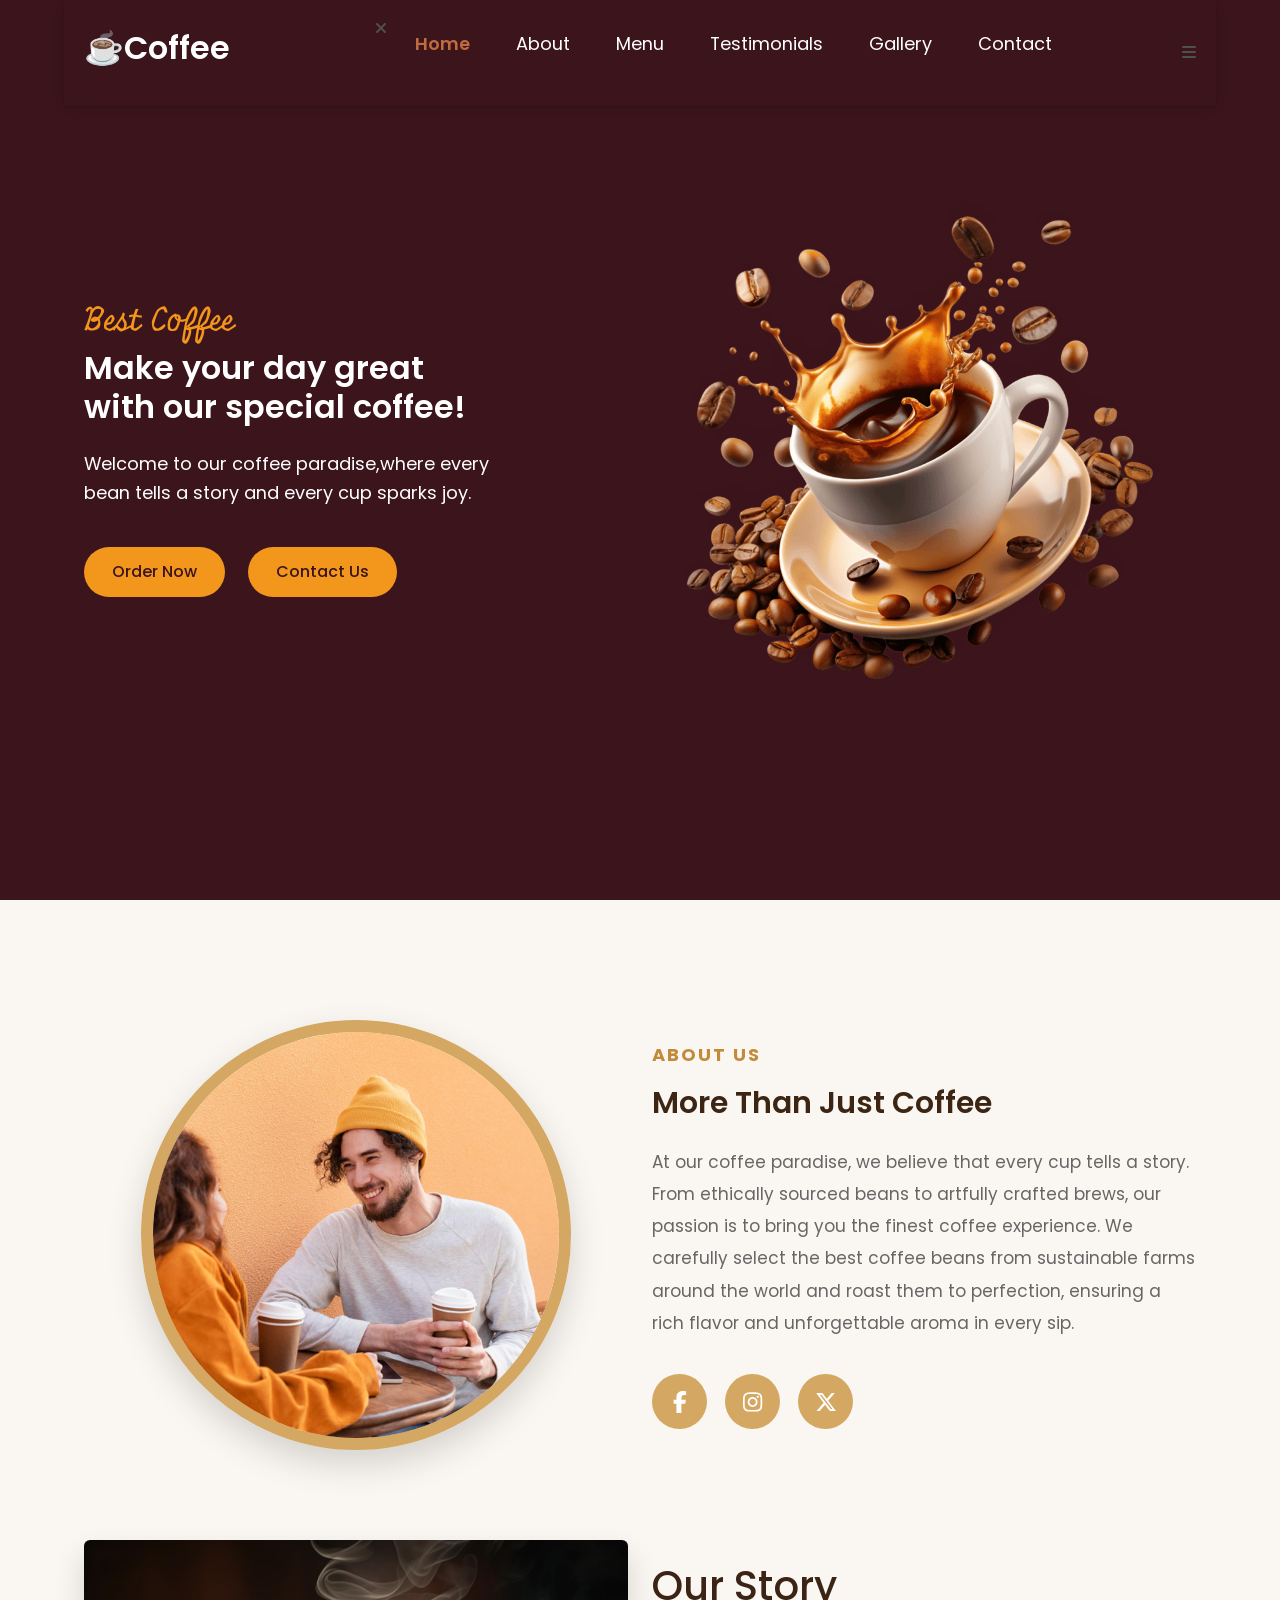
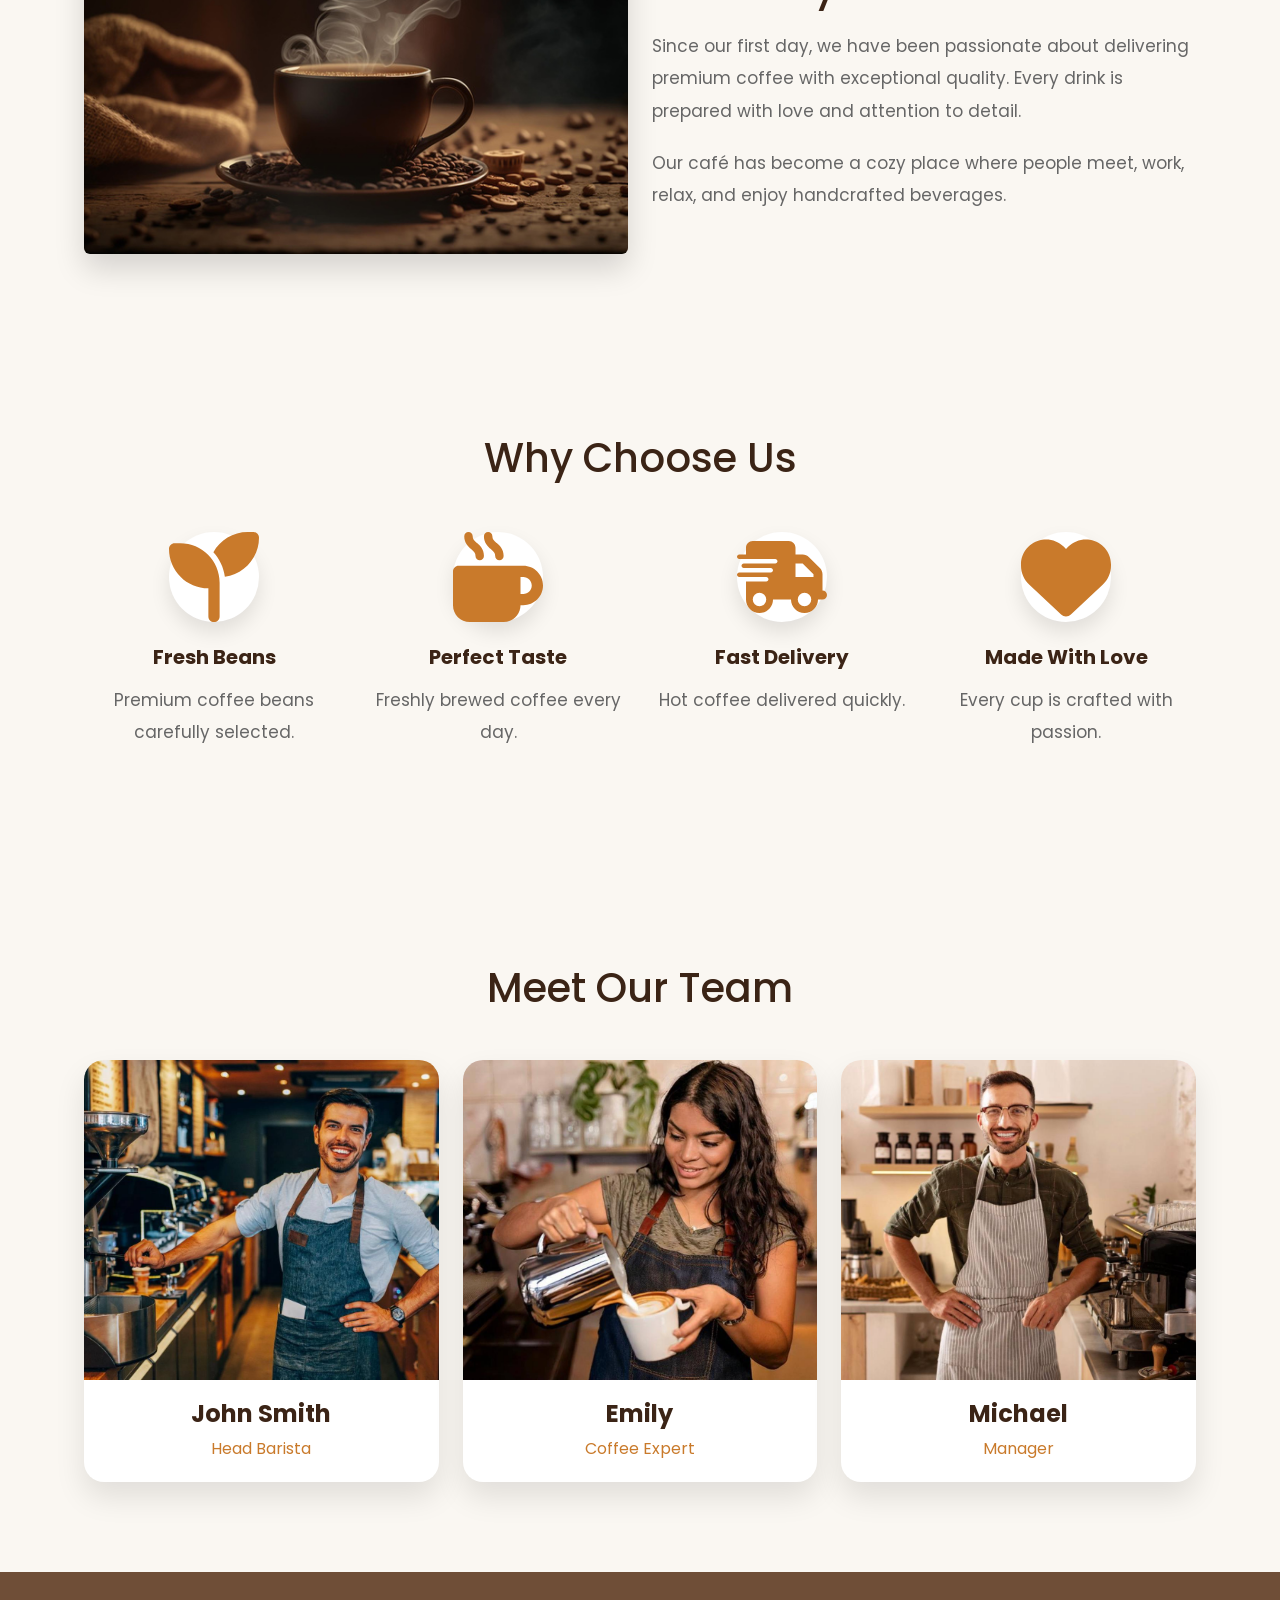
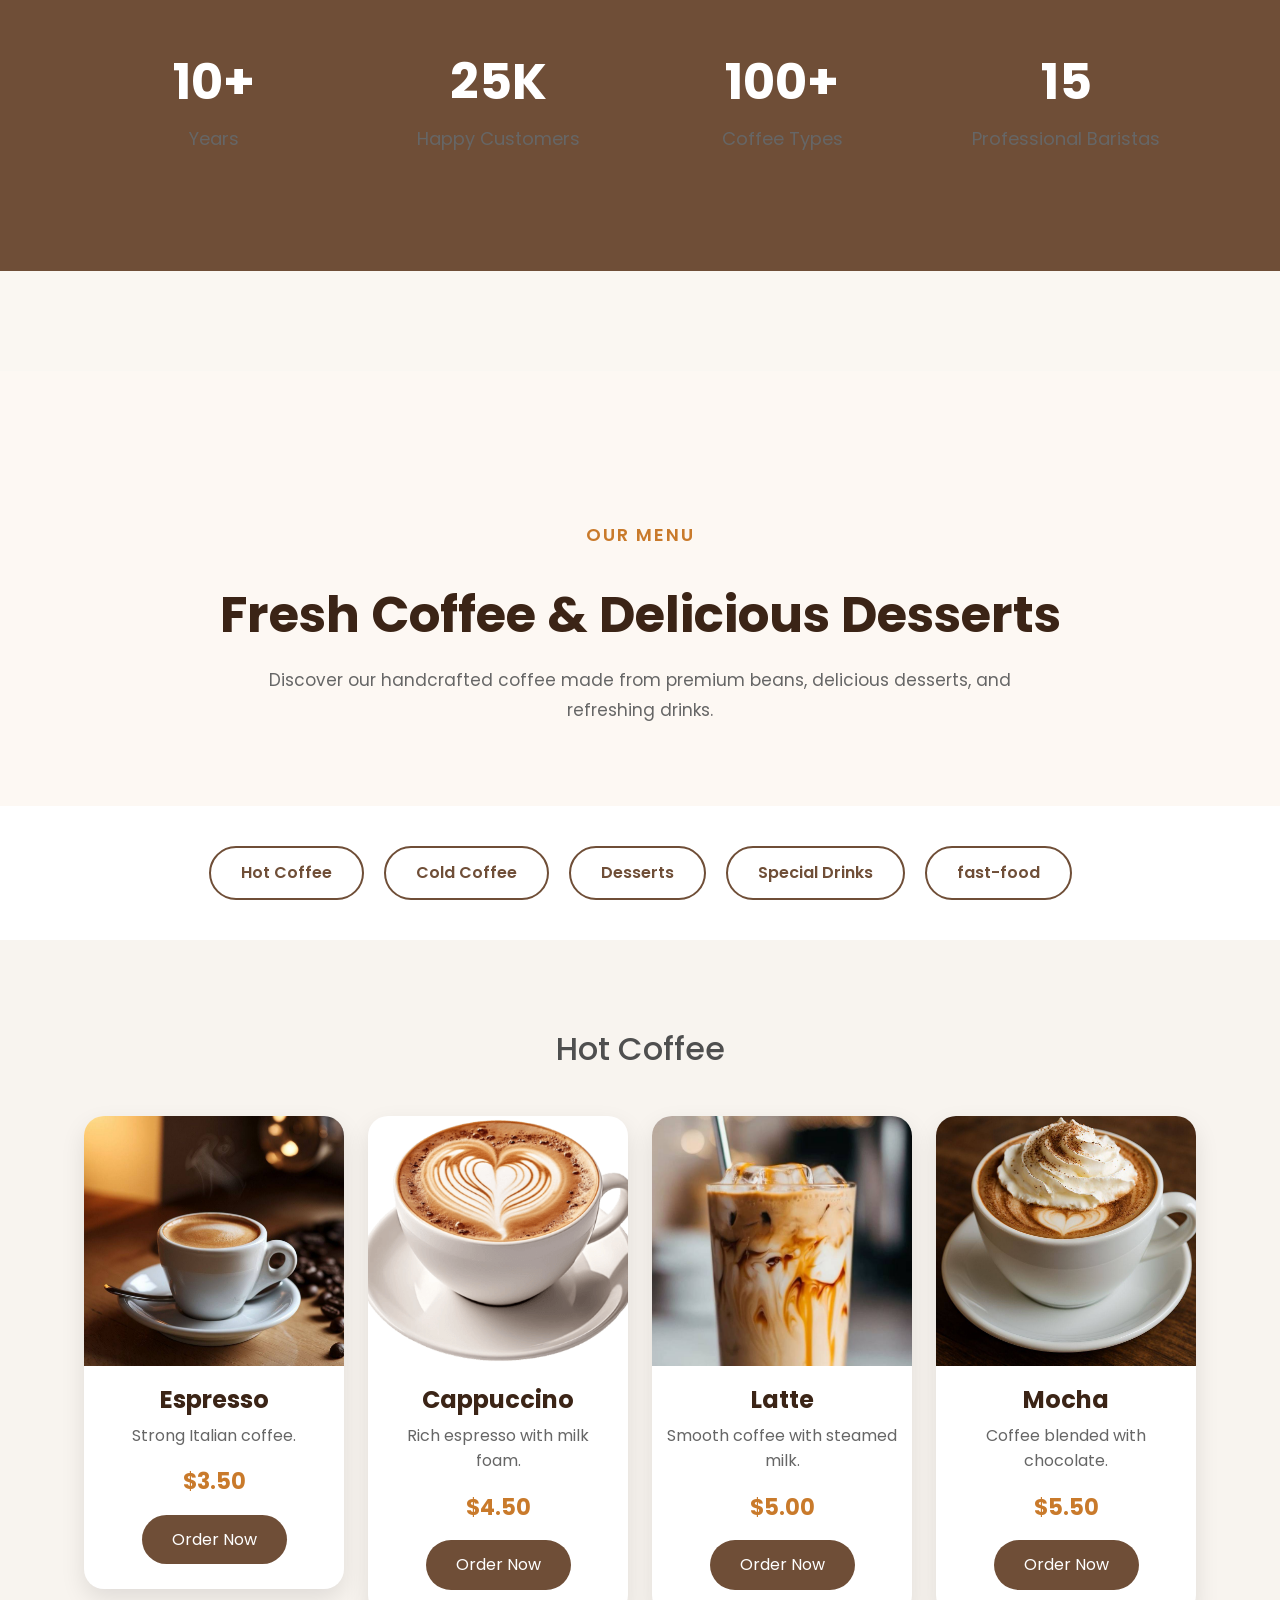
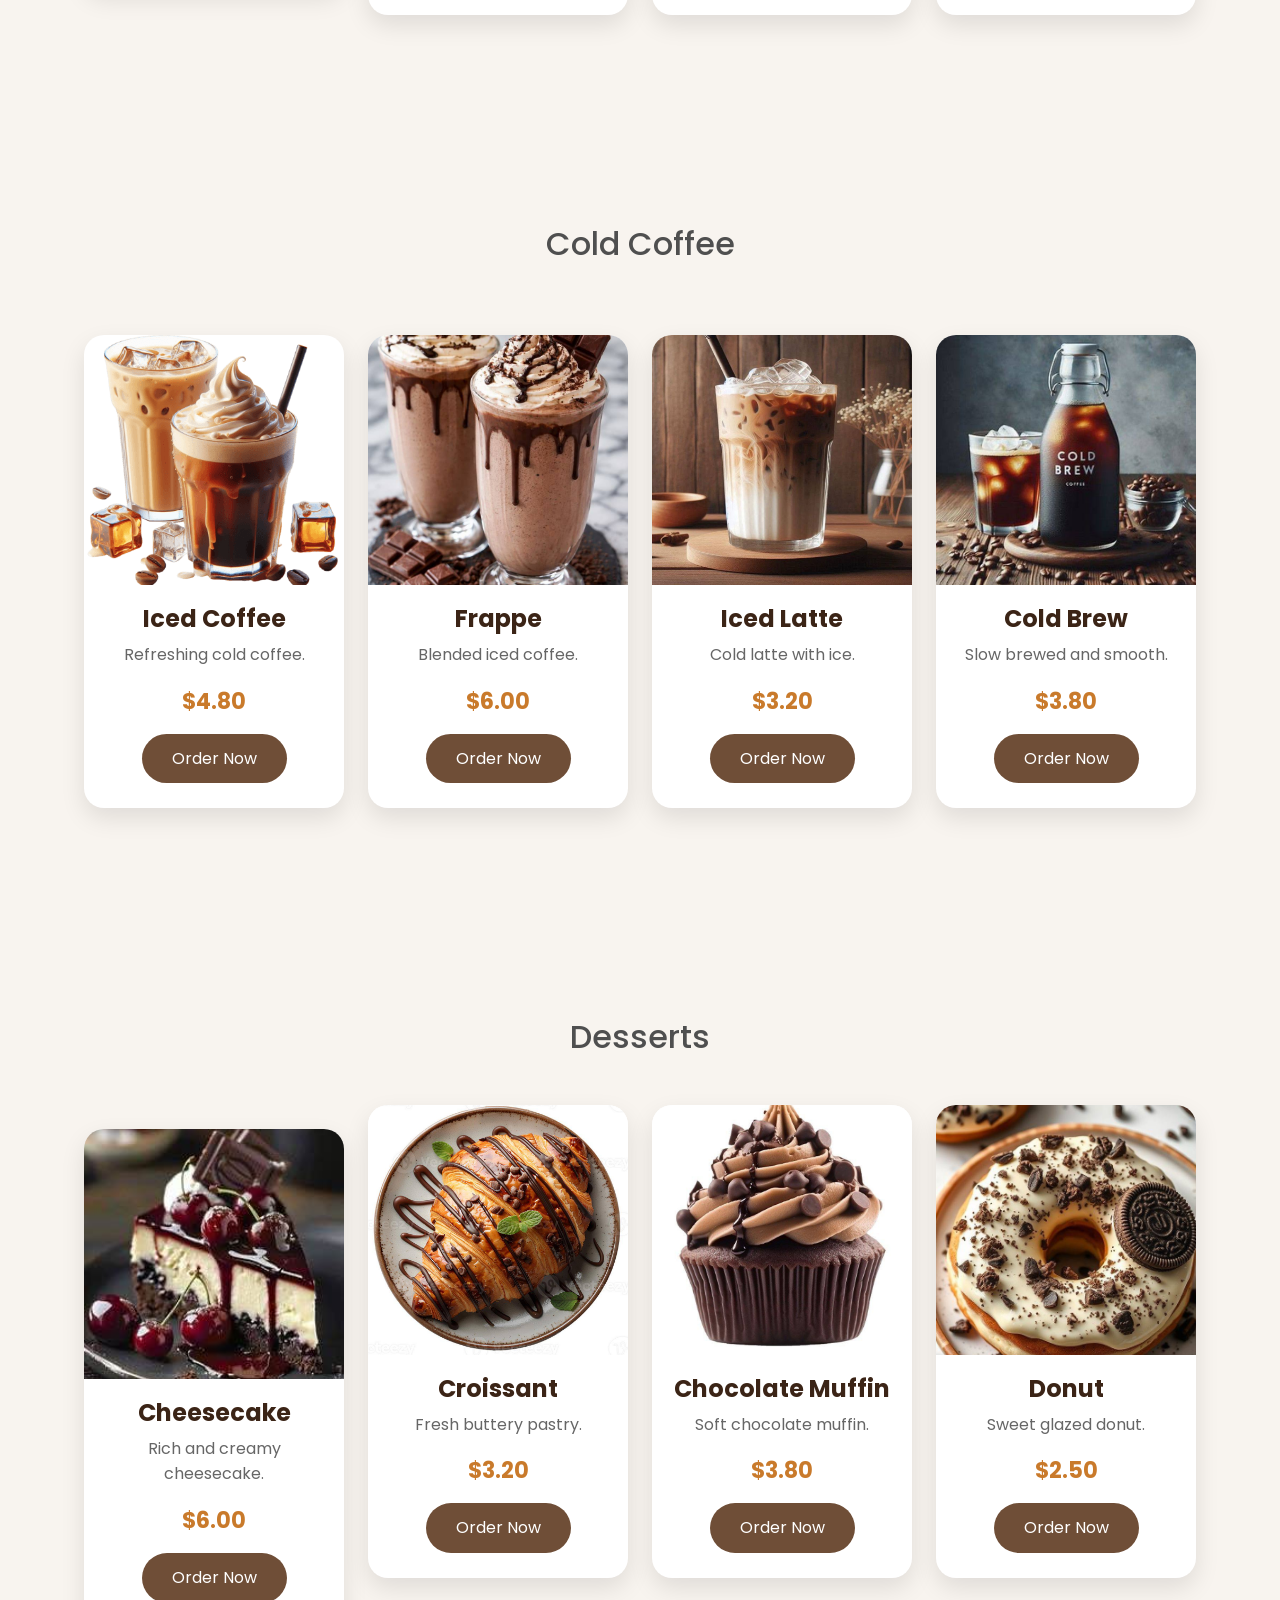
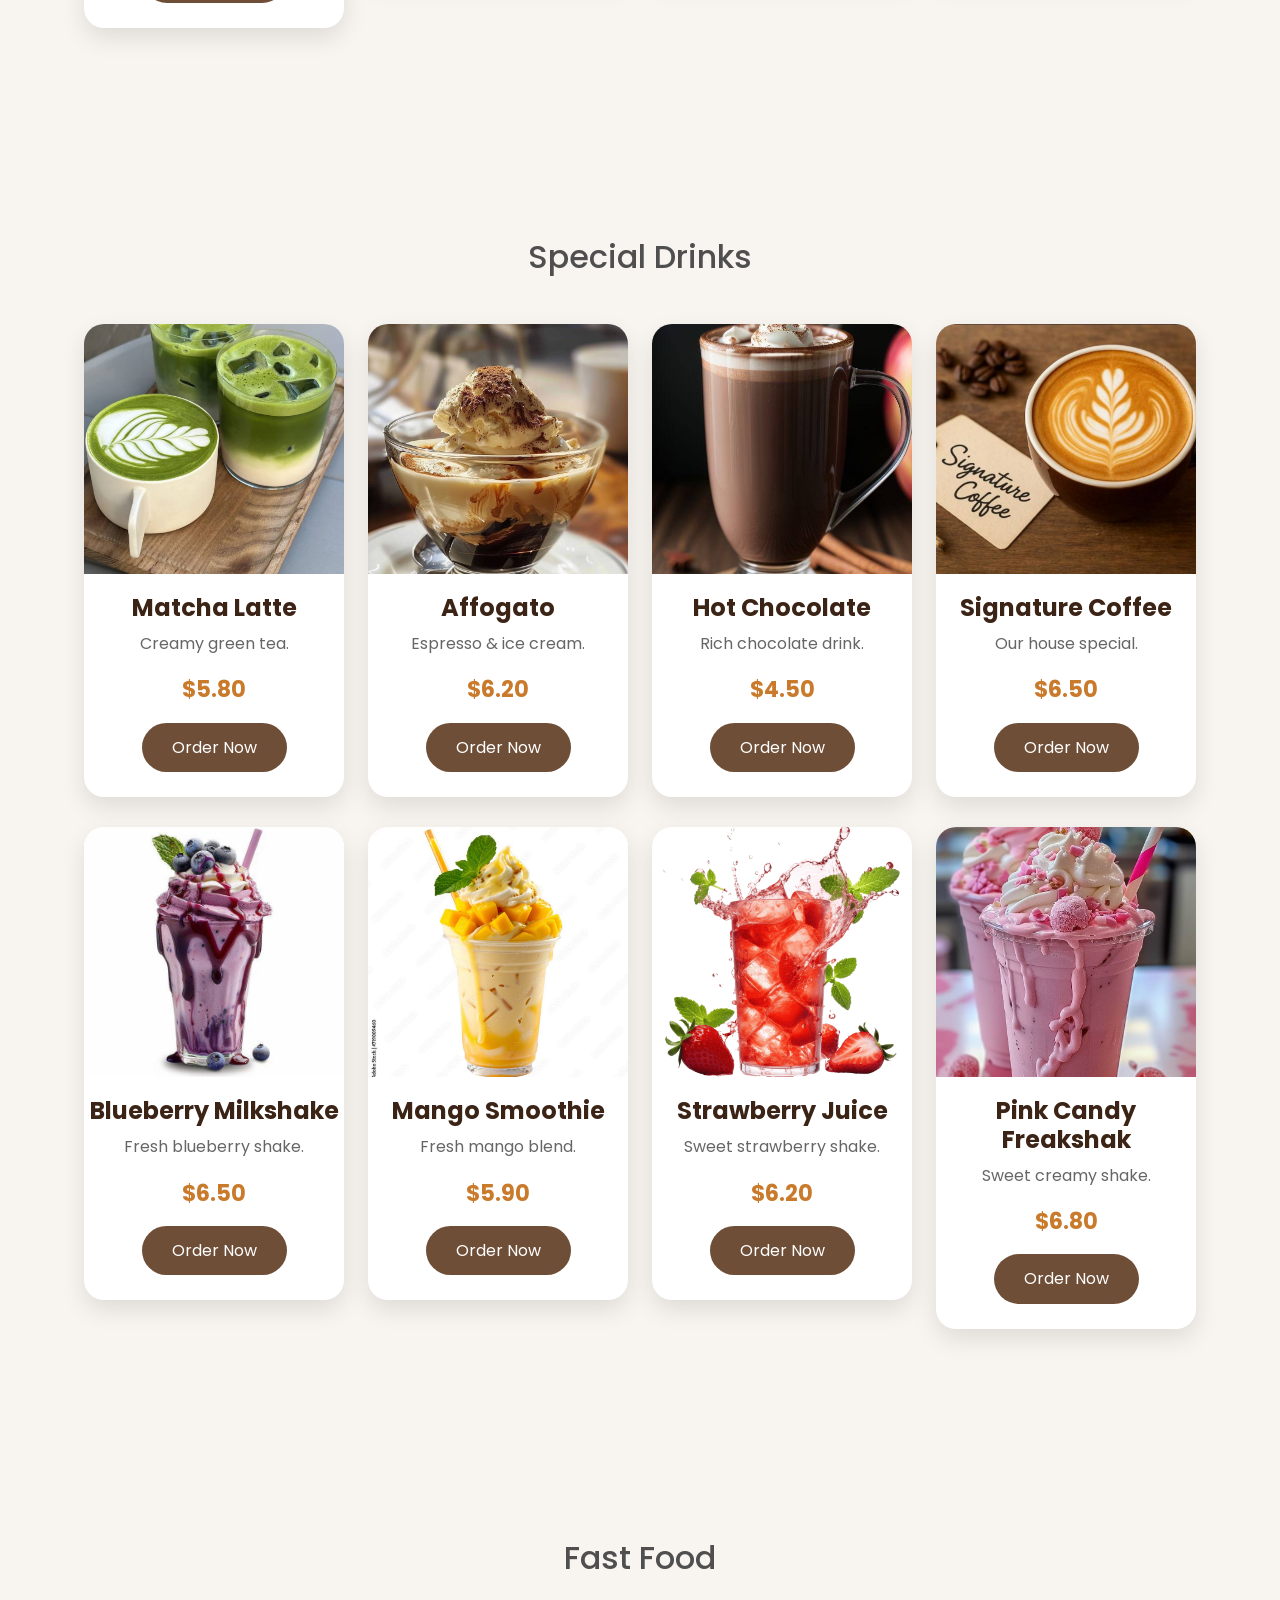
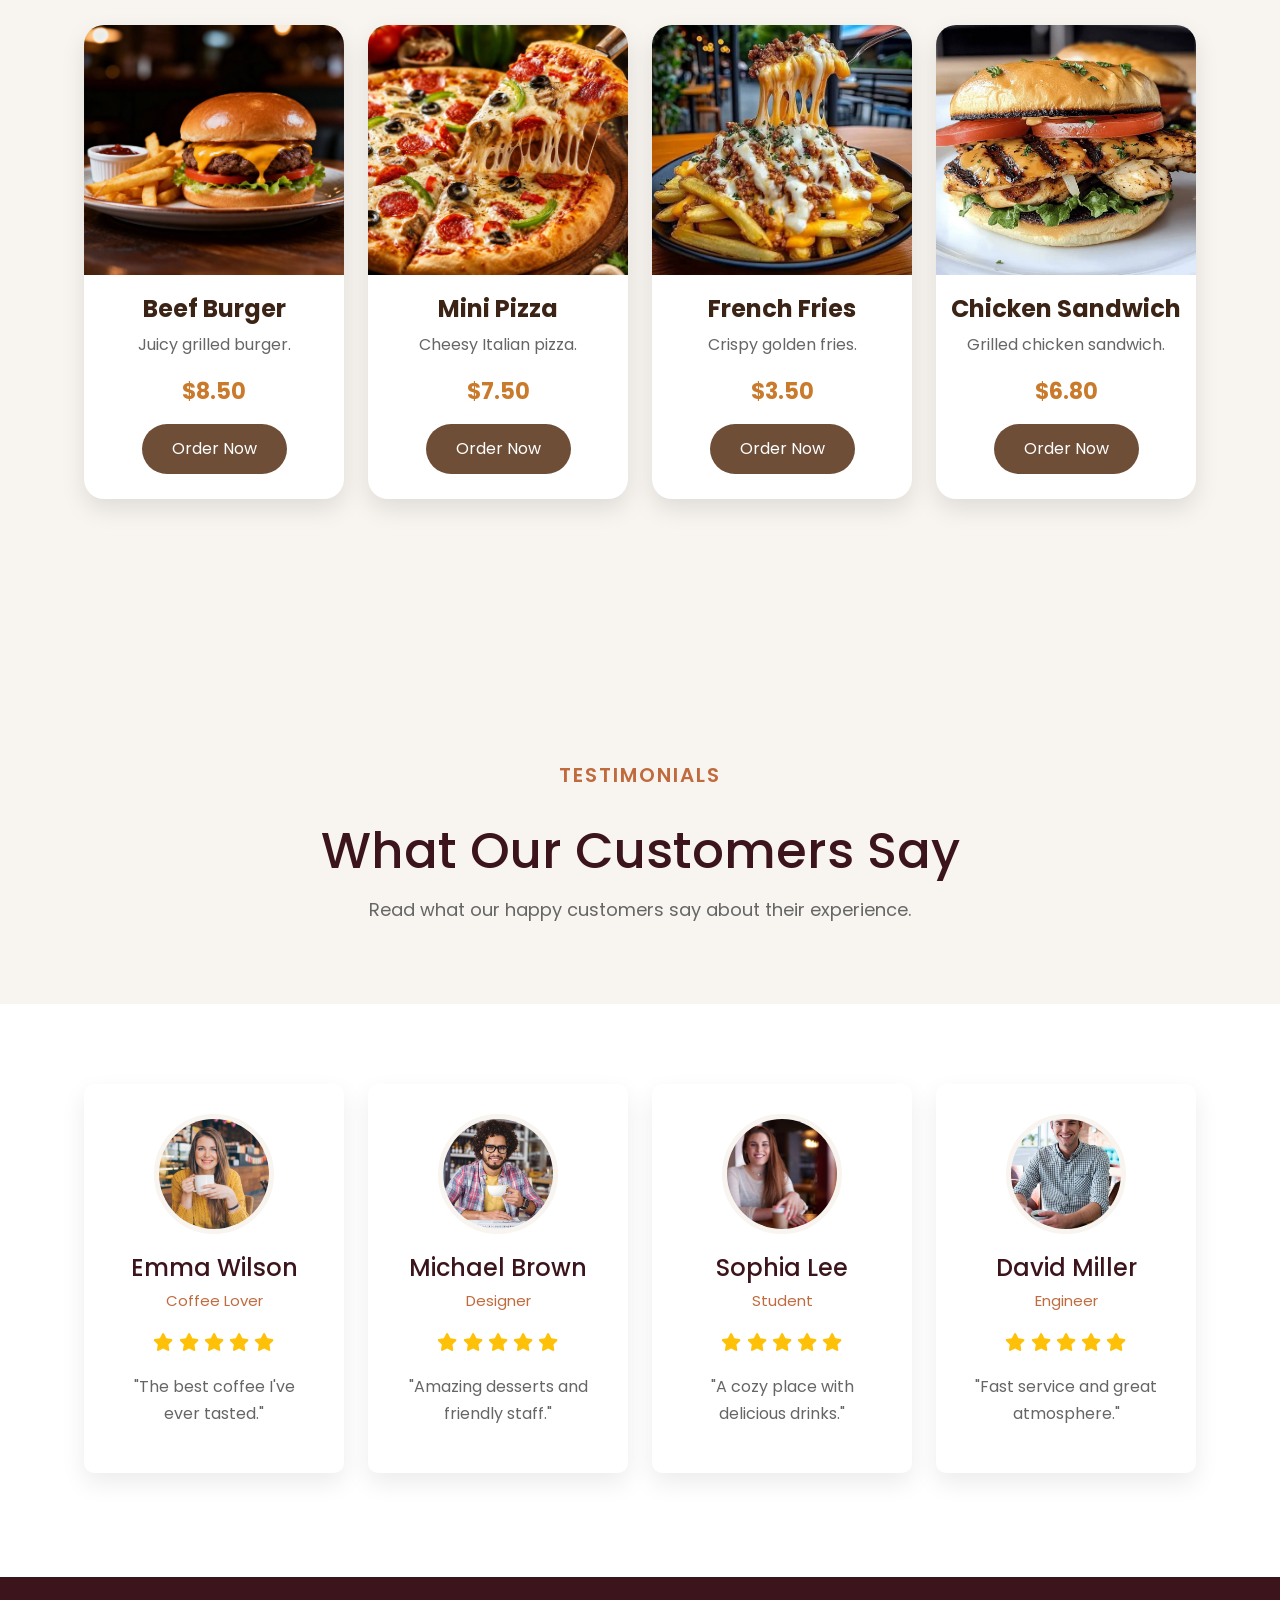
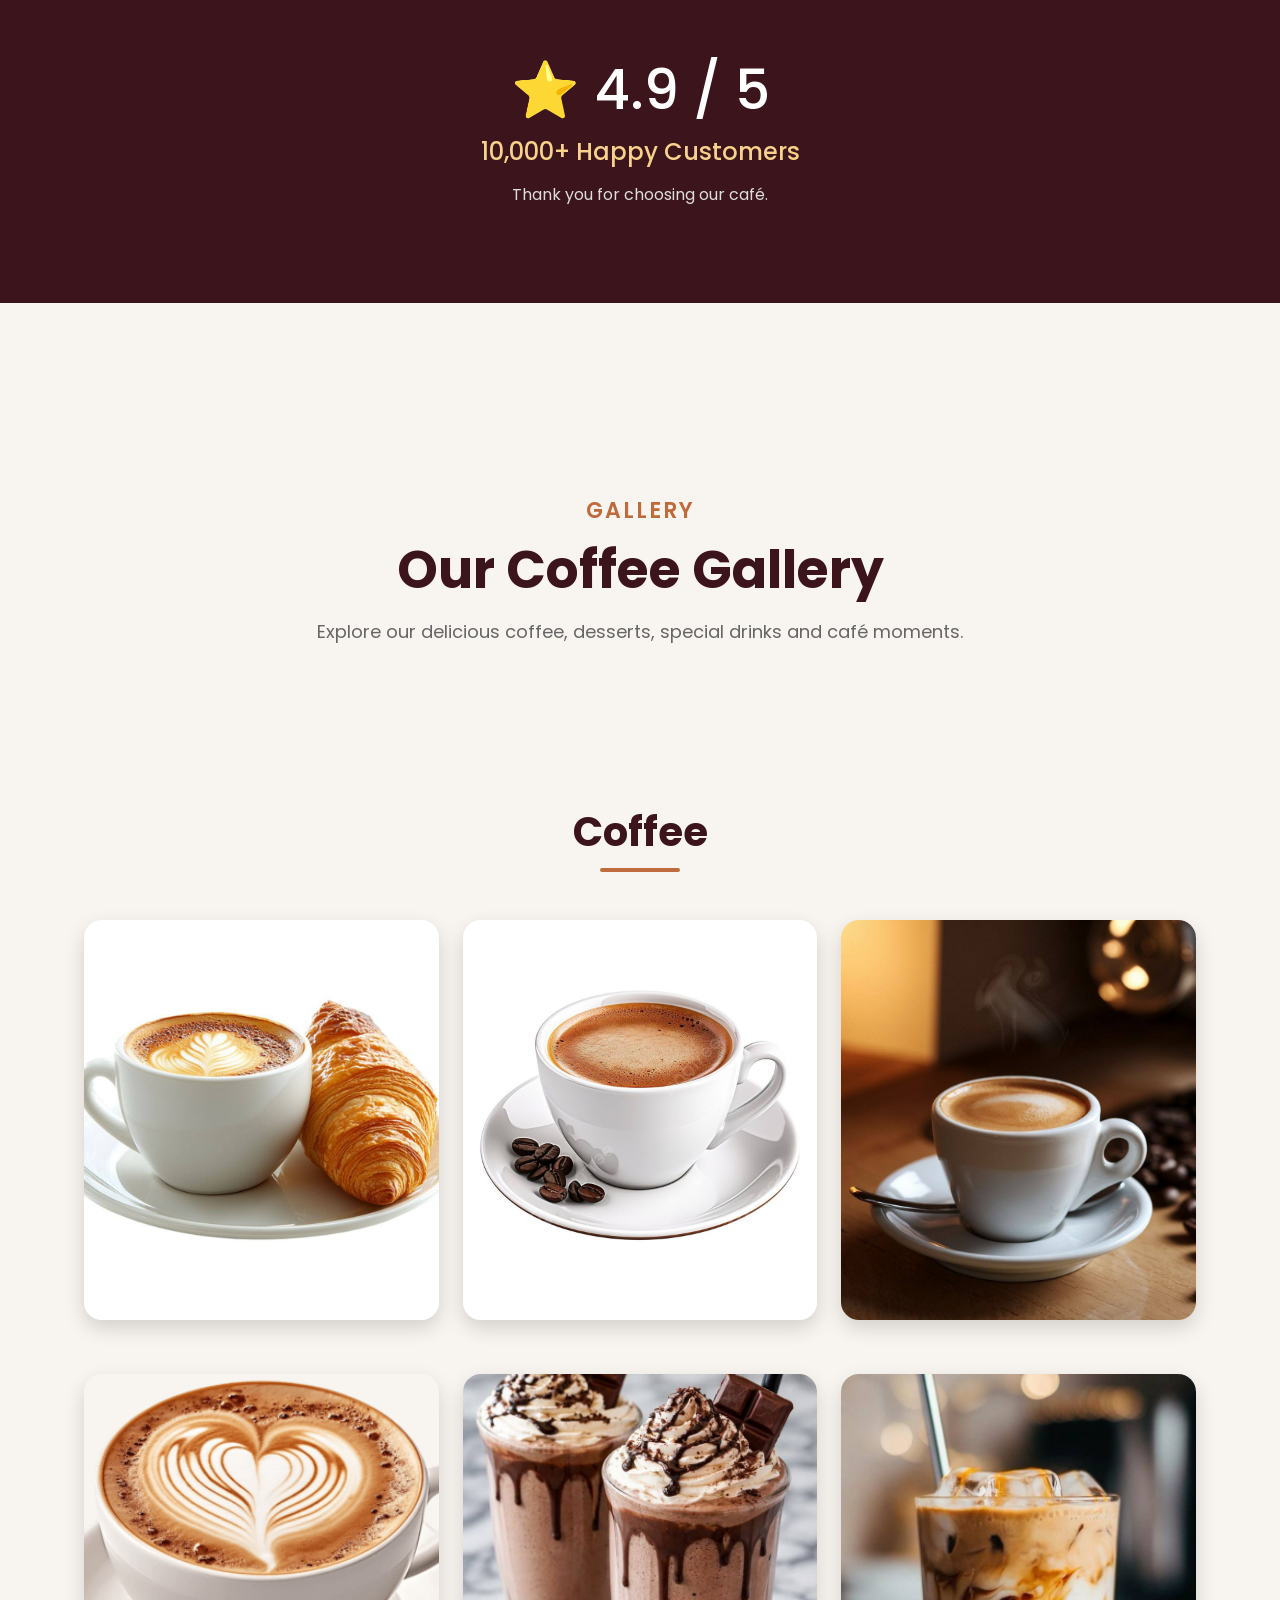
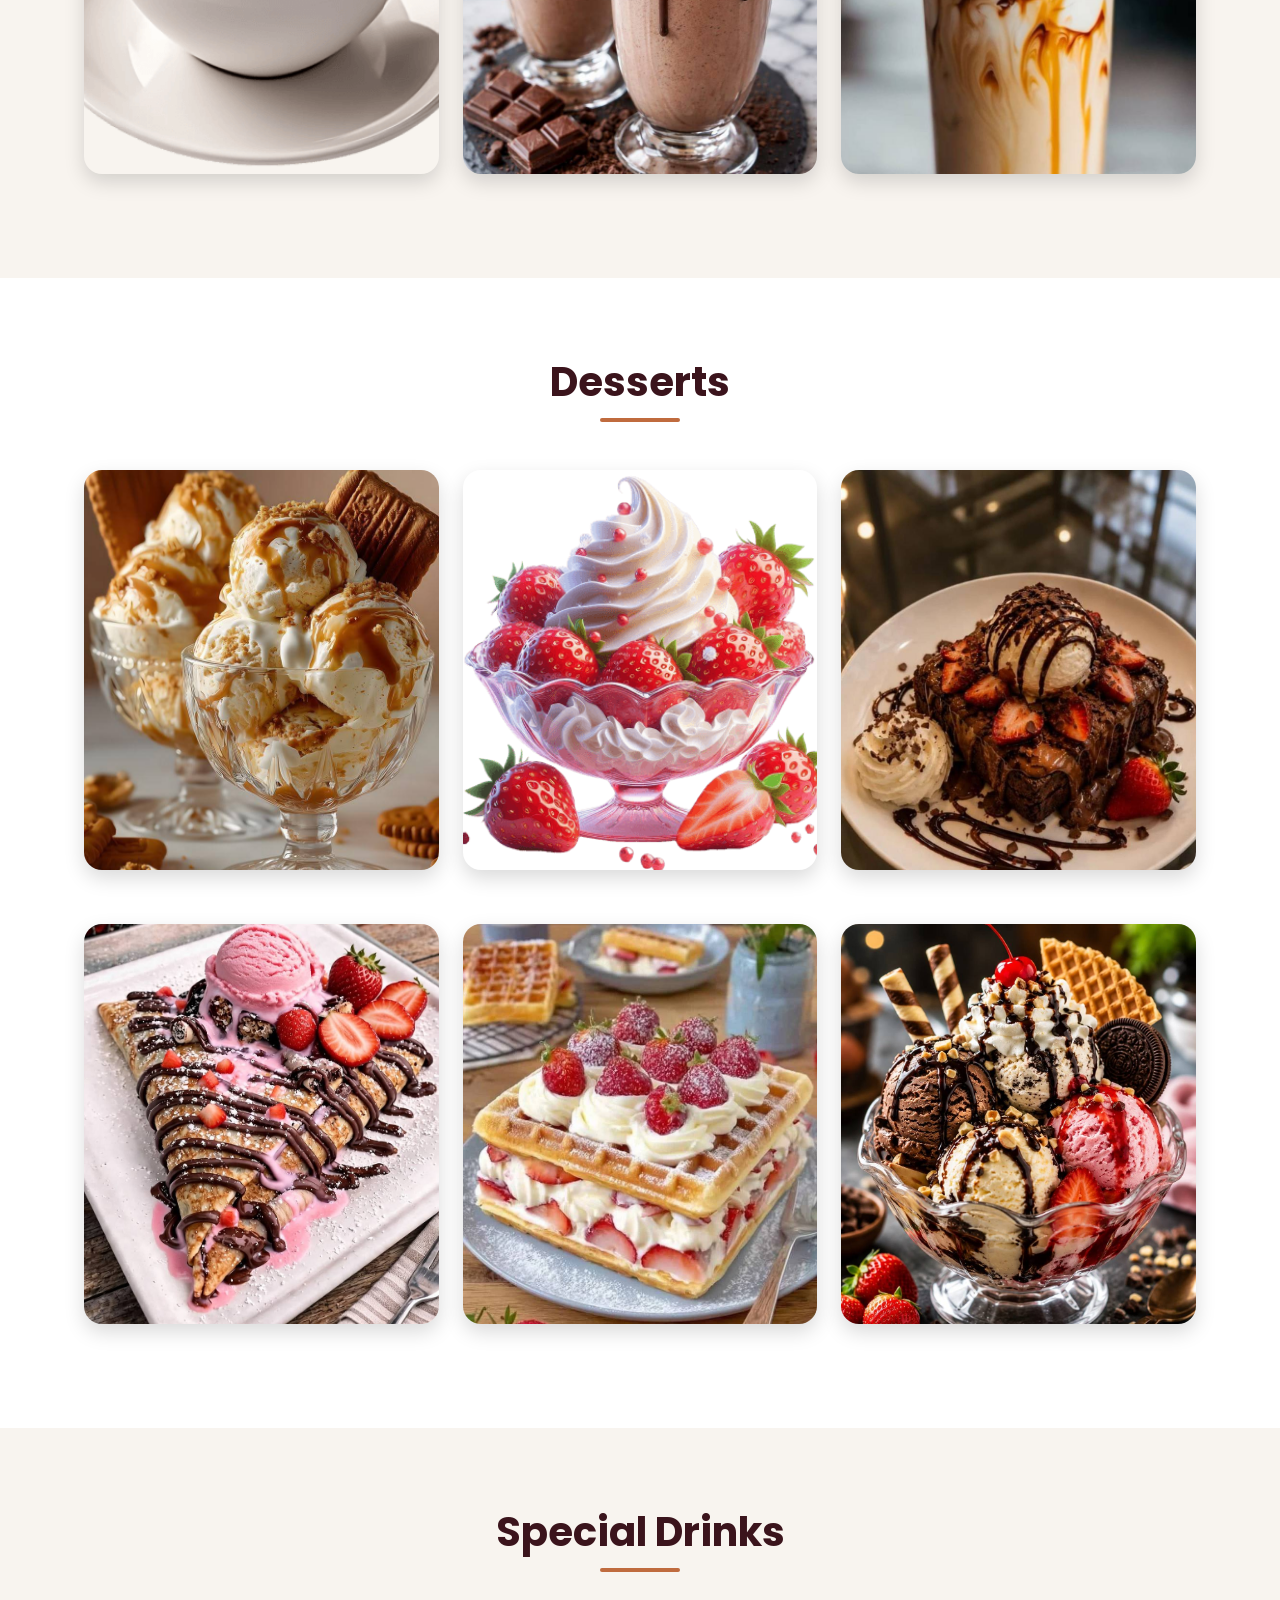
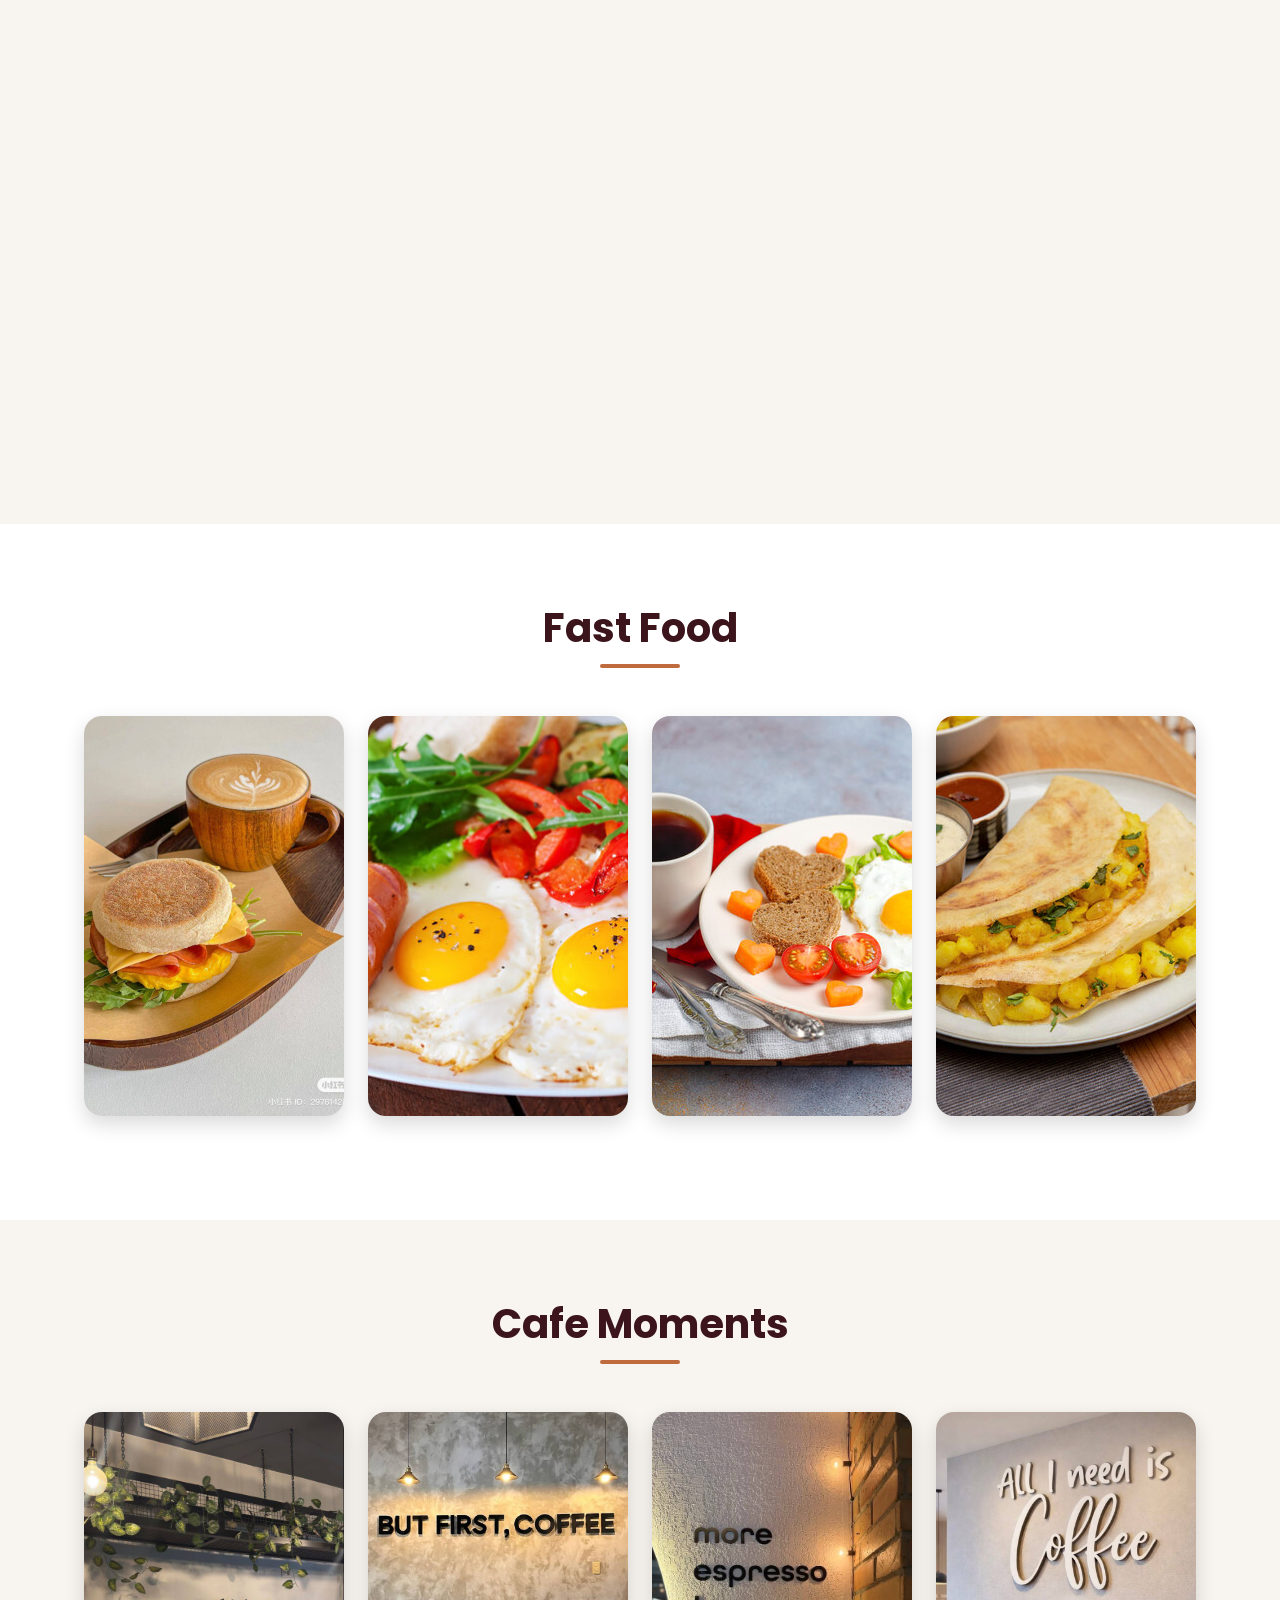
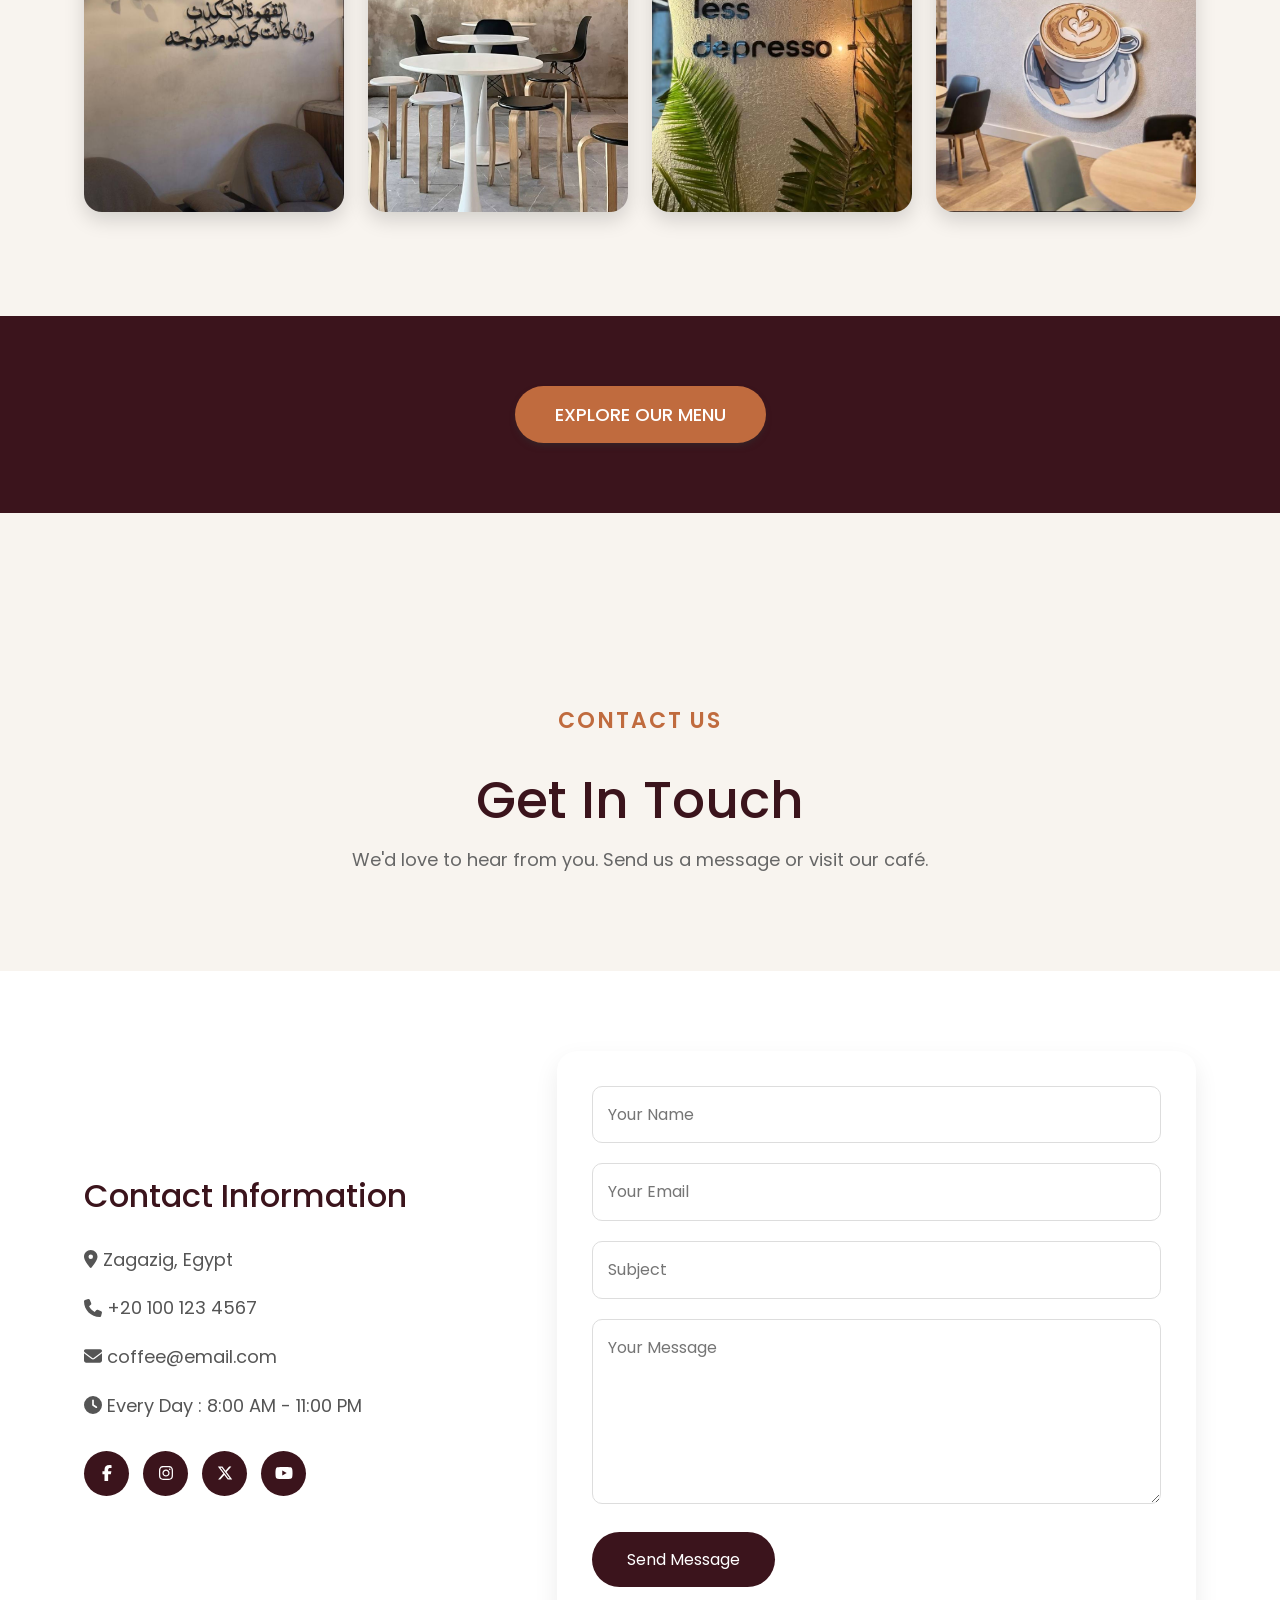
<file: index.html>
<!DOCTYPE html>
<html lang="en">

<head>
    <meta charset="UTF-8">
    <meta name="viewport" content="width=device-width, initial-scale=1.0">
    <title>Coffee Website</title>
    <!-- google font  -->
    <link rel="preconnect" href="https://fonts.googleapis.com">
    <link rel="preconnect" href="https://fonts.gstatic.com" crossorigin>
    <link href="https://fonts.googleapis.com/css2?family=Big+Shoulders+Stencil:opsz,wght@10..72,100..900&display=swap"
        rel="stylesheet">
    <!-- google font  -->
    <!-- wow css  -->
    <link rel="stylesheet" href="css/wow.min.css">
    <!-- animate css -->
    <link rel="stylesheet" href="css/animate.min.css">
    <!-- fontawsome css  -->
    <link rel="stylesheet" href="css/all.min.css">
    <!-- bootstrap css  -->
    <link rel="stylesheet" href="css/bootstrap.min.css">
    <!-- mdbootstrap css  -->
    <link rel="stylesheet" href="css/mdb.min.css">
    <!-- css style  -->
    <link rel="stylesheet" href="css/style.css">
</head>

<body>
    <!-- ***** Start Header/Navbar section ***** -->
    <header>
        <nav class="navbar section-content">
            <!-- ***** Logo Start ***** -->
            <a href="#" class="nav-log">
                <h2 class="logo-text">☕Coffee</h2>
            </a>
            <!-- ***** Logo End ***** -->
            <!-- ***** Menu Start ***** -->
            <ul class="nav-menu">
                <button id="menu-close-button" class="fas fa-times"></button>
                <li class="nav-item">
                    <a href="#home" class="nav-link active">Home</a>
                </li>
                <li class="nav-item">
                    <a href="#about" class="nav-link">About</a>
                </li>
                <li class="nav-item">
                    <a href="#menu" class="nav-link">Menu</a>
                </li>
                <li class="nav-item">
                    <a href="#testimonials" class="nav-link">Testimonials</a>
                </li>
                <li class="nav-item">
                    <a href="#gallery" class="nav-link">Gallery</a>
                </li>
                <li class="nav-item">
                    <a href="#contact" class="nav-link">Contact</a>
                </li>
            </ul>
            <button id="menu-open-button" class="fas fa-bars"></button>
            <!-- ***** Menu End ***** -->
        </nav>
    </header>
    <!-- ***** End Header/Navbar section ***** -->

    <!-- start main section -->
    <main>
        <section class="hero-section">
            <div class="section-content">
                <div class="hero-details">
                    <h2 class="title">Best Coffee</h2>
                    <h3 class="subtitle">Make your day great with our special coffee!</h3>
                    <p class="description">Welcome to our coffee paradise,where
                        every bean tells a story and every cup sparks joy.
                    </p>
                    <div class="buttons">
                        <a href="#" class="button order-now">Order Now</a>
                        <a href="#" class="button contact us">Contact Us</a>
                    </div>
                </div>
                <div class="hero-image-wrapper">
                    <img src="images/coffee-hero-section.png" alt="Hero" class="hero-image">
                </div>
            </div>
        </section>
    </main>

    <!-- End main section -->

    <!-- start about-hero section -->
    <main>
        <section class="about-hero fade-up">
            <div class="section-content">
                <div class="row align-items-center">
                    <div class="col-lg-6 text-center">
                        <img class="img-fluid about-img" src="images/about-image.jpg" alt="coffee">
                    </div>

                    <div class="col-lg-6">
                        <span class="sub-title">About Us</span>
                        <h1>More Than Just Coffee</h1>
                        <p>
                            At our coffee paradise, we believe that every cup tells a story. From ethically sourced
                            beans to artfully crafted brews, our passion is to bring you the finest coffee experience.
                            We carefully select the best coffee beans from sustainable farms around the world and roast
                            them to perfection, ensuring a rich flavor and unforgettable aroma in every sip.
                        </p>
                        <div class="about-social">

                            <a href="#">
                                <i class="fab fa-facebook-f"></i>
                            </a>

                            <a href="#">
                                <i class="fab fa-instagram"></i>
                            </a>

                            <a href="#">
                                <i class="fab fa-x-twitter"></i>
                            </a>

                        </div>
                    </div>

                </div>
            </div>

            <!-- ===== Our Story ===== -->

            <section class="our-story">

                <div class="section-content">

                    <div class="row align-items-center">

                        <div class="col-lg-6">

                            <img class="img-fluid rounded-4" src="images/gallery-1.jpg">

                        </div>

                        <div class="col-lg-6">

                            <h2>Our Story</h2>

                            <p>
                                Since our first day, we have been passionate about
                                delivering premium coffee with exceptional quality.
                                Every drink is prepared with love and attention to detail.
                            </p>

                            <p>
                                Our café has become a cozy place where people meet,
                                work, relax, and enjoy handcrafted beverages.
                            </p>

                        </div>

                    </div>

                </div>

            </section>



            <!-- ===== Why Choose Us ===== -->

            <section class="why-us">

                <div class="section-content">

                    <h2 class="text-center">Why Choose Us</h2>

                    <div class="row text-center mt-5">

                        <div class="col-md-3">

                            <i class="fas fa-seedling icon"></i>

                            <h5>Fresh Beans</h5>

                            <p>Premium coffee beans carefully selected.</p>

                        </div>

                        <div class="col-md-3">

                            <i class="fas fa-mug-hot icon"></i>

                            <h5>Perfect Taste</h5>

                            <p>Freshly brewed coffee every day.</p>

                        </div>

                        <div class="col-md-3">

                            <i class="fas fa-shipping-fast icon"></i>

                            <h5>Fast Delivery</h5>

                            <p>Hot coffee delivered quickly.</p>

                        </div>

                        <div class="col-md-3">

                            <i class="fas fa-heart icon"></i>

                            <h5>Made With Love</h5>

                            <p>Every cup is crafted with passion.</p>

                        </div>

                    </div>

                </div>

            </section>



            <!-- ===== Team ===== -->

            <section class="team">

                <div class="section-content">

                    <h2 class="text-center">Meet Our Team</h2>

                    <div class="row mt-5">

                        <div class="col-md-4">

                            <div class="team-card">

                                <img src="images/photo_2026-08-05_14-37-50.jpg">

                                <h4>John Smith</h4>

                                <span>Head Barista</span>

                            </div>

                        </div>

                        <div class="col-md-4">

                            <div class="team-card">

                                <img src="images/photo_2026-08-05_14-37-43.jpg">

                                <h4>Emily</h4>

                                <span>Coffee Expert</span>

                            </div>

                        </div>

                        <div class="col-md-4">

                            <div class="team-card">

                                <img src="images/photo_2026-08-05_14-40-08.jpg">
                                <h4>Michael</h4>

                                <span>Manager</span>

                            </div>

                        </div>

                    </div>

                </div>

            </section>



            <!-- ===== Statistics ===== -->

            <section class="counter">

                <div class="section-content">

                    <div class="row text-center">

                        <div class="col-md-3">

                            <h2>10+</h2>

                            <p>Years</p>

                        </div>

                        <div class="col-md-3">

                            <h2>25K</h2>

                            <p>Happy Customers</p>

                        </div>

                        <div class="col-md-3">

                            <h2>100+</h2>

                            <p>Coffee Types</p>

                        </div>

                        <div class="col-md-3">

                            <h2>15</h2>

                            <p>Professional Baristas</p>

                        </div>

                    </div>

                </div>

            </section>
        </section>
    </main>
    <!-- End about-hero section -->

    <!-- start menu section -->

    <main>

        <!-- ===== Hero ===== -->

        <section class="menu-hero">

            <div class="section-content text-center">

                <span class="sub-title">Our Menu</span>

                <h1>Fresh Coffee & Delicious Desserts</h1>

                <p>
                    Discover our handcrafted coffee made from premium beans,
                    delicious desserts, and refreshing drinks.
                </p>

            </div>

        </section>

        <!-- ======== Categories ============ -->
        <section class="menu-category">
            <div class="section-content">
                <div class="category-list">
                    <a href="#hot-coffee">Hot Coffee</a>
                    <a href="#cold-coffee">Cold Coffee</a>
                    <a href="#desserts">Desserts</a>
                    <a href="#special-drinks">Special Drinks</a>
                    <a href="#fast-food">fast-food</a>
                </div>
            </div>
        </section>

        <!-- ===== Hot Coffee ===== -->

        <section id="hot-coffee" class="menu-products">

            <div class="section-content">
                <h2 class="text-center mb-5">Hot Coffee</h2>

                <div class="row">

                    <!-- Product 1 -->

                    <div class="col-lg-3 col-md-6">

                        <div class="product-card fade-up">

                            <img src="images/photo_2026-08-05_14-58-47.jpg" alt="Espresso">

                            <h4>Espresso</h4>

                            <p>Strong Italian coffee.</p>

                            <span>$3.50</span>

                            <button>Order Now</button>

                        </div>

                    </div>

                    <!-- Product 2 -->

                    <div class="col-lg-3 col-md-6">

                        <div class="product-card fade-up">

                            <img src="images/hot-beverages.png" alt="Cappuccino">

                            <h4>Cappuccino</h4>

                            <p>Rich espresso with milk foam.</p>

                            <span>$4.50</span>

                            <button>Order Now</button>

                        </div>

                    </div>

                    <!-- Product 3 -->

                    <div class="col-lg-3 col-md-6">

                        <div class="product-card fade-up">

                            <img src="images/photo_2026-08-05_15-03-44.jpg" alt="Latte">

                            <h4>Latte</h4>

                            <p>Smooth coffee with steamed milk.</p>

                            <span>$5.00</span>

                            <button>Order Now</button>

                        </div>

                    </div>

                    <!-- Product 4 -->

                    <div class="col-lg-3 col-md-6">

                        <div class="product-card fade-up">

                            <img src="images/photo_2026-08-05_15-03-37.jpg" alt="Mocha">

                            <h4>Mocha</h4>

                            <p>Coffee blended with chocolate.</p>

                            <span>$5.50</span>

                            <button>Order Now</button>

                        </div>

                    </div>
        </section>

        <!-- cold coffee-->

        <section id="cold-coffee" class="menu-products">

            <div class="section-content">

                <h2 class="text-center mb-5">Cold Coffee</h2>

                <div class="row">

                    <!-- Product 1 -->

                    <div class="col-lg-3 col-md-6 mt-4">

                        <div class="product-card fade-up">

                            <img src="images/cold-beverages.png" alt="Iced Coffee">

                            <h4>Iced Coffee</h4>

                            <p>Refreshing cold coffee.</p>

                            <span>$4.80</span>

                            <button>Order Now</button>

                        </div>

                    </div>

                    <!-- Product 2 -->

                    <div class="col-lg-3 col-md-6 mt-4">

                        <div class="product-card fade-up">

                            <img src="images/photo_2026-08-05_15-27-19.jpg" alt="Frappe">

                            <h4>Frappe</h4>

                            <p>Blended iced coffee.</p>

                            <span>$6.00</span>

                            <button>Order Now</button>

                        </div>

                    </div>

                    <!-- Product 3 -->

                    <div class="col-lg-3 col-md-6 mt-4">

                        <div class="product-card fade-up">

                            <img src="images/photo_2026-08-05_15-34-06.jpg" alt="Iced Latte">

                            <h4>Iced Latte</h4>

                            <p>Cold latte with ice.</p>

                            <span>$3.20</span>
                            <button>Order Now</button>

                        </div>

                    </div>

                    <!-- Product 4 -->

                    <div class="col-lg-3 col-md-6 mt-4">

                        <div class="product-card fade-up">

                            <img src="images/photo_2026-08-05_15-37-58.jpg" alt="Cold Brew">

                            <h4>Cold Brew</h4>

                            <p>Slow brewed and smooth.</p>

                            <span>$3.80</span>

                            <button>Order Now</button>

                        </div>

                    </div>

                </div>

            </div>

        </section>

        <!-- Desserts-->
        <section id="desserts" class="menu-products">

            <div class="section-content">

                <h2 class="text-center mb-5">Desserts</h2>

                <div class="row">

                    <!-- Cheesecake -->

                    <div class="col-lg-3 col-md-6 mt-4">

                        <div class="product-card fade-up">

                            <img src="images/photo_2026-08-05_15-08-08.jpg" alt="Cheesecake">

                            <h4>Cheesecake</h4>

                            <p>Rich and creamy cheesecake.</p>
                            <span>$6.00</span>

                            <button>Order Now</button>

                        </div>

                    </div>

                    <!-- Croissant -->

                    <div class="col-lg-3 col-md-6">

                        <div class="product-card fade-up">

                            <img src="images/photo_2026-08-05_11-43-28.jpg" alt="Croissant">

                            <h4>Croissant</h4>

                            <p>Fresh buttery pastry.</p>

                            <span>$3.20</span>

                            <button>Order Now</button>

                        </div>

                    </div>

                    <!-- Chocolate Muffin -->

                    <div class="col-lg-3 col-md-6">

                        <div class="product-card fade-up">

                            <img src="images/photo_2026-08-05_11-43-46.jpg" alt="Chocolate Muffin">

                            <h4>Chocolate Muffin</h4>

                            <p>Soft chocolate muffin.</p>

                            <span>$3.80</span>

                            <button>Order Now</button>

                        </div>

                    </div>

                    <!-- Donut -->

                    <div class="col-lg-3 col-md-6">

                        <div class="product-card fade-up">

                            <img src="images/photo_2026-08-05_15-51-42.jpg" alt="Donut">

                            <h4>Donut</h4>

                            <p>Sweet glazed donut.</p>

                            <span>$2.50</span>

                            <button>Order Now</button>

                        </div>

                    </div>

                </div>

            </div>

        </section>

        <!-- ===== Special Drinks ===== -->

        <section id="special-drinks" class="menu-products">

            <div class="section-content">

                <h2 class="text-center mb-5">Special Drinks</h2>

                <div class="row">

                    <!-- Matcha Latte -->

                    <div class="col-lg-3 col-md-6">

                        <div class="product-card fade-up">

                            <img src="images/photo_2026-08-05_15-56-43.jpg" alt="Matcha Latte">

                            <h4>Matcha Latte</h4>

                            <p>Creamy green tea.</p>

                            <span>$5.80</span>

                            <button>Order Now</button>

                        </div>

                    </div>

                    <!-- Affogato -->

                    <div class="col-lg-3 col-md-6">

                        <div class="product-card fade-up">

                            <img src="images/photo_2026-08-05_15-57-11.jpg" alt="Affogato">

                            <h4>Affogato</h4>

                            <p>Espresso & ice cream.</p>

                            <span>$6.20</span>

                            <button>Order Now</button>

                        </div>

                    </div>

                    <!-- Hot Chocolate -->

                    <div class="col-lg-3 col-md-6">

                        <div class="product-card fade-up">

                            <img src="images/photo_2026-08-05_15-57-34.jpg" alt="Hot Chocolate">

                            <h4>Hot Chocolate</h4>

                            <p>Rich chocolate drink.</p>

                            <span>$4.50</span>

                            <button>Order Now</button>

                        </div>

                    </div>

                    <!-- Signature Coffee -->

                    <div class="col-lg-3 col-md-6">

                        <div class="product-card fade-up">

                            <img src="images/photo_2026-08-05_15-58-57.jpg" alt="Signature Coffee">

                            <h4>Signature Coffee</h4>

                            <p>Our house special.</p>

                            <span>$6.50</span>

                            <button>Order Now</button>

                        </div>

                    </div>

                    <!-- Blueberry Milkshake -->

                    <div class="col-lg-3 col-md-6">

                        <div class="product-card fade-up">

                            <img src="images/photo_2026-08-05_11-43-01.jpg" alt="Blueberry Milkshake">

                            <h4>Blueberry Milkshake</h4>

                            <p>Fresh blueberry shake.</p>

                            <span>$6.50</span>

                            <button>Order Now</button>

                        </div>

                    </div>

                    <!-- Mango Smoothie -->

                    <div class="col-lg-3 col-md-6">

                        <div class="product-card fade-up">

                            <img src="images/photo_2026-08-05_11-42-33.jpg" alt="Mango Smoothie">

                            <h4>Mango Smoothie</h4>

                            <p>Fresh mango blend.</p>

                            <span>$5.90</span>

                            <button>Order Now</button>

                        </div>

                    </div>

                    <!-- Strawberry  -->

                    <div class="col-lg-3 col-md-6">

                        <div class="product-card fade-up">
                            <img src="images/refreshment.png" alt="Strawberry ">

                            <h4>Strawberry Juice </h4>

                            <p>Sweet strawberry shake.</p>

                            <span>$6.20</span>

                            <button>Order Now</button>

                        </div>

                    </div>

                    <div class="col-lg-3 col-md-6">

                        <div class="product-card fade-up">

                            <img src="images/photo_2026-08-05_16-08-13.jpg" alt="Pink Candy Freakshak">

                            <h4>Pink Candy Freakshak</h4>

                            <p>Sweet creamy shake.</p>

                            <span>$6.80</span>

                            <button>Order Now</button>

                        </div>

                    </div>
                </div>
            </div>
        </section>

        <!-- ===== Fast Food ===== -->

        <section id="fast-food" class="menu-products">

            <div class="section-content">

                <h2 class="text-center mb-5">Fast Food</h2>

                <div class="row">

                    <!-- Burger -->

                    <div class="col-lg-3 col-md-6">

                        <div class="product-card fade-up">

                            <img src="images/photo_2026-08-05_16-14-33.jpg" alt="Burger">

                            <h4>Beef Burger</h4>

                            <p>Juicy grilled burger.</p>

                            <span>$8.50</span>

                            <button>Order Now</button>

                        </div>

                    </div>

                    <!-- Pizza -->

                    <div class="col-lg-3 col-md-6">

                        <div class="product-card fade-up">

                            <img src="images/photo_2026-08-05_16-14-39.jpg" alt="Pizza">

                            <h4>Mini Pizza</h4>

                            <p>Cheesy Italian pizza.</p>

                            <span>$7.50</span>

                            <button>Order Now</button>

                        </div>

                    </div>

                    <!-- French Fries -->

                    <div class="col-lg-3 col-md-6">

                        <div class="product-card fade-up">
                            <img src="images/photo_2026-08-05_16-14-44.jpg" alt="French Fries">

                            <h4>French Fries</h4>

                            <p>Crispy golden fries.</p>

                            <span>$3.50</span>

                            <button>Order Now</button>

                        </div>

                    </div>

                    <!-- Chicken Sandwich -->

                    <div class="col-lg-3 col-md-6">

                        <div class="product-card fade-up">

                            <img src="images/photo_2026-08-05_16-14-50.jpg" alt="Chicken Sandwich">

                            <h4>Chicken Sandwich</h4>

                            <p>Grilled chicken sandwich.</p>

                            <span>$6.80</span>

                            <button>Order Now</button>

                        </div>

                    </div>

                </div>

            </div>

        </section>

        </div>

        </div>

        </section>



    </main>

    <!-- End menu section -->

    <!-- start testim section -->

    <main>
        <!-- start hero section -->

        <!-- ===== Hero ===== -->

        <section class="testimonials-hero">

            <div class="section-content text-center">

                <span class="sub-title">Testimonials</span>

                <h1>What Our Customers Say</h1>

                <p>
                    Read what our happy customers say about their experience.
                </p>

            </div>

        </section>
        <!-- End hero section -->

        <!-- ===== Testimonials ===== -->
        <section class="testimonials">

            <div class="section-content">

                <div class="row">

                    <!-- Customer 1 -->

                    <div class="col-lg-3 col-md-6 col-sm-6 mb-4">

                        <div class="testimonial-card text-center">
                            <img src="images/photo_2026-08-05_16-38-19.jpg" alt="Customer">

                            <h4>Emma Wilson</h4>

                            <span>Coffee Lover</span>

                            <div class="stars">
                                <i class="fas fa-star"></i>
                                <i class="fas fa-star"></i>
                                <i class="fas fa-star"></i>
                                <i class="fas fa-star"></i>
                                <i class="fas fa-star"></i>
                            </div>

                            <p>"The best coffee I've ever tasted."</p>

                        </div>

                    </div>

                    <!-- Customer 2 -->

                    <div class="col-lg-3 col-md-6 col-sm-6 mb-4">

                        <div class="testimonial-card text-center">

                            <img src="images/photo_2026-08-05_16-38-13.jpg" alt="Customer">

                            <h4>Michael Brown</h4>

                            <span>Designer</span>

                            <div class="stars">
                                <i class="fas fa-star"></i>
                                <i class="fas fa-star"></i>
                                <i class="fas fa-star"></i>
                                <i class="fas fa-star"></i>
                                <i class="fas fa-star"></i>
                            </div>

                            <p>"Amazing desserts and friendly staff."</p>

                        </div>

                    </div>

                    <!-- Customer 3 -->

                    <div class="col-lg-3 col-md-6 col-sm-6 mb-4">

                        <div class="testimonial-card text-center">

                            <img src="images/photo_2026-08-05_16-38-30.jpg" alt="Customer">

                            <h4>Sophia Lee</h4>

                            <span>Student</span>

                            <div class="stars">
                                <i class="fas fa-star"></i>
                                <i class="fas fa-star"></i>
                                <i class="fas fa-star"></i>
                                <i class="fas fa-star"></i>
                                <i class="fas fa-star"></i>
                            </div>

                            <p>"A cozy place with delicious drinks."</p>

                        </div>

                    </div>

                    <!-- Customer 4 -->

                    <div class="col-lg-3 col-md-6 col-sm-6 mb-4">

                        <div class="testimonial-card text-center">

                            <img src="images/photo_2026-08-05_16-38-25.jpg" alt="Customer">

                            <h4>David Miller</h4>

                            <span>Engineer</span>

                            <div class="stars">
                                <i class="fas fa-star"></i>
                                <i class="fas fa-star"></i>
                                <i class="fas fa-star"></i>
                                <i class="fas fa-star"></i>
                                <i class="fas fa-star"></i>
                            </div>

                            <p>"Fast service and great atmosphere."</p>

                        </div>

                    </div>

                </div>
            </div>
            </div>
            </div>
        </section>
        <!-- ===== Rating ===== -->

        <section class="customer-rating">

            <div class="section-content text-center">

                <h2>⭐️ 4.9 / 5</h2>

                <h4>10,000+ Happy Customers</h4>

                <p>Thank you for choosing our café.</p>

            </div>

        </section>
    </main>

    <!-- End testim section -->

    <!-- start gallery section -->

    <main>

        <!-- ===== Hero ===== -->

        <section class="gallery-hero">

            <div class="section-content text-center">

                <span class="sub-title">Gallery</span>

                <h1>Our Coffee Gallery</h1>

                <p>
                    Explore our delicious coffee, desserts, special drinks and café moments.
                </p>

            </div>

        </section>

        <!-- ===== Coffee Gallery ===== -->

        <section class="gallery-section">

            <div class="section-content">

                <h2 class="text-center mb-5">Coffee</h2>

                <div class="row">

                    <div class="col-lg-4 col-md-6 mb-4 fade-up">
                        <img src="images/photo_2026-08-05_11-43-34.jpg" class="gallery-img">
                    </div>

                    <div class="col-lg-4 col-md-6 mb-4 fade-up">
                        <img src="images/photo_2026-08-05_11-43-40.jpg" class="gallery-img fade-up">
                    </div>

                    <div class="col-lg-4 col-md-6 mb-4 fade-up">
                        <img src="images/photo_2026-08-05_14-58-47.jpg" class="gallery-img">
                    </div>

                    <div class="col-lg-4 col-md-6 mb-4 fade-up">
                        <img src="images/hot-beverages.png" class="gallery-img">
                    </div>

                    <div class="col-lg-4 col-md-6 mb-4 fade-up">
                        <img src="images/photo_2026-08-05_15-27-19.jpg" class="gallery-img">
                    </div>

                    <div class="col-lg-4 col-md-6 mb-4 fade-up">
                        <img src="images/photo_2026-08-05_15-03-44.jpg" class="gallery-img">
                    </div>

                </div>

            </div>

        </section>

        <!-- ===== Desserts ===== -->

        <section class="gallery-section">

            <div class="section-content">

                <h2 class="text-center mb-5">Desserts</h2>

                <div class="row">

                    <div class="col-lg-4 col-md-6 mb-4 fade-up">
                        <img src="images/photo_2026-08-05_17-10-19.jpg" class="gallery-img">
                    </div>

                    <div class="col-lg-4 col-md-6 mb-4 fade-up">
                        <img src="images/desserts.png" class="gallery-img">
                    </div>

                    <div class="col-lg-4 col-md-6 mb-4 fade-up">
                        <img src="images/photo_2026-08-05_17-10-35.jpg" class="gallery-img">
                    </div>

                    <div class="col-lg-4 col-md-6 mb-4 fade-up">
                        <img src="images/photo_2026-08-05_17-10-29.jpg" class="gallery-img">
                    </div>

                    <div class="col-lg-4 col-md-6 mb-4 fade-up">
                        <img src="images/photo_2026-08-05_17-10-24.jpg" class="gallery-img">
                    </div>

                    <div class="col-lg-4 col-md-6 mb-4 fade-up">
                        <img src="images/photo_2026-08-05_17-10-13.jpg" class="gallery-img">
                    </div>

                </div>

            </div>

        </section>

        <!-- ===== Special Drinks ===== -->

        <section class="gallery-section">

            <div class="section-content">

                <h2 class="text-center mb-5">Special Drinks</h2>

                <div class="row">

                    <div class="col-lg-3 col-md-6 mb-4 fade-up">
                        <img src="images/photo_2026-08-05_17-14-04.jpg" class="gallery-img">
                    </div>

                    <div class="col-lg-3 col-md-6 mb-4 fade-up">
                        <img src="images/photo_2026-08-05_17-14-10.jpg" class="gallery-img">
                    </div>

                    <div class="col-lg-3 col-md-6 mb-4 fade-up">
                        <img src="images/photo_2026-08-05_17-14-15.jpg" class="gallery-img">
                    </div>

                    <div class="col-lg-3 col-md-6 mb-4 fade-up">
                        <img src="images/photo_2026-08-05_17-14-20.jpg" class="gallery-img">
                    </div>

                </div>

            </div>

        </section>

        <!-- ===== Fast Food ===== -->

        <section class="gallery-section">

            <div class="section-content">

                <h2 class="text-center mb-5">Fast Food</h2>

                <div class="row">

                    <div class="col-lg-3 col-md-6 mb-4 fade-up">
                        <img src="images/photo_2026-08-05_11-43-22.jpg" class="gallery-img">
                    </div>

                    <div class="col-lg-3 col-md-6 mb-4 fade-up">

                        <img src="images/gallery-2.jpg" class="gallery-img">
                    </div>

                    <div class="col-lg-3 col-md-6 mb-4 fade-up">
                        <img src="images/gallery-4.jpg" class="gallery-img">
                    </div>

                    <div class="col-lg-3 col-md-6 mb-4 fade-up">
                        <img src="images/gallery-5.jpg" class="gallery-img">
                    </div>

                </div>

            </div>

        </section>

        <!-- ===== Cafe Moments ===== -->

        <section class="gallery-section">

            <div class="section-content">

                <h2 class="text-center mb-5">Cafe Moments</h2>

                <div class="row">

                    <div class="col-lg-3 col-md-6 col-sm-6 mb-4 fade-up">
                        <img src="images/photo_2026-08-05_17-16-44.jpg" class="gallery-img">
                    </div>

                    <div class="col-lg-3 col-md-6 col-sm-6 mb-4 fade-up">
                        <img src="images/photo_2026-08-05_17-16-50.jpg" class="gallery-img">
                    </div>

                    <div class="col-lg-3 col-md-6 col-sm-6 mb-4 fade-up">
                        <img src="images/photo_2026-08-05_17-17-00.jpg" class="gallery-img">
                    </div>

                    <div class="col-lg-3 col-md-6 col-sm-6 mb-4 fade-up">
                        <img src="images/photo_2026-08-05_17-17-10.jpg" class="gallery-img">
                    </div>

                </div>

            </div>

        </section>

        <!-- ===== Button ===== -->

        <section class="gallery-btn">

            <div class="section-content text-center">

                <a href="menu.html" class="btn btn-dark">
                    Explore Our Menu
                </a>

            </div>

        </section>

    </main>

    <!-- End gallery section -->

    <!-- start contact section -->

    <main>

        <!-- ===== Hero ===== -->

        <section class="contact-hero">

            <div class="section-content text-center">

                <span class="sub-title">Contact Us</span>

                <h1>Get In Touch</h1>

                <p>
                    We'd love to hear from you. Send us a message or visit our café.
                </p>

            </div>

        </section>

        <!-- ===== Contact ===== -->

        <section class="contact-section">

            <div class="section-content">

                <div class="row align-items-center">

                    <!-- Contact Info -->

                    <div class="col-lg-5">

                        <div class="contact-info">

                            <h2>Contact Information</h2>

                            <p>
                                <i class="fas fa-map-marker-alt"></i>
                                Zagazig, Egypt
                            </p>

                            <p>
                                <i class="fas fa-phone"></i>
                                +20 100 123 4567
                            </p>

                            <p>
                                <i class="fas fa-envelope"></i>
                                coffee@email.com
                            </p>

                            <p>
                                <i class="fas fa-clock"></i>
                                Every Day : 8:00 AM - 11:00 PM
                            </p>

                            <div class="social-links">

                                <a href="#"><i class="fab fa-facebook-f"></i></a>

                                <a href="#"><i class="fab fa-instagram"></i></a>

                                <a href="#"><i class="fab fa-x-twitter"></i></a>

                                <a href="#"><i class="fab fa-youtube"></i></a>

                            </div>

                        </div>

                    </div>

                    <!-- Contact Form -->

                    <div class="col-lg-7">

                        <form class="contact-form">

                            <input type="text" placeholder="Your Name">

                            <input type="email" placeholder="Your Email">

                            <input type="text" placeholder="Subject">

                            <textarea rows="6" placeholder="Your Message"></textarea>

                            <button type="submit">Send Message</button>

                        </form>

                    </div>

                </div>

            </div>

        </section>

        <!-- ===== Map ===== -->

        <section class="map-section">

            <div class="section-content">

                <h2 class="text-center mb-5">Find Us</h2>

                <iframe src="https://www.google.com/maps?q=zagazig&output=embed" width="100%" height="400"
                    style="border:0; border-radius:20px;" loading="lazy">
                </iframe>

            </div>

        </section>

    </main>

    <!-- End contact section -->


    <button id="backToTop">
        <i class="fas fa-arrow-up"></i>
    </button>


    <!-- fontawsome js -->
    <script src="js/all.min.js"></script>
    <!-- wow js  -->
    <script src="js/wow.min.js"></script>
    <script>
        new WOW().init();
    </script>
    <!-- wow js  -->
    <!-- jquery js  -->
    <script src="js/jquery.slim.min.js"></script>
    <!-- popper js  -->
    <script src="js/popper.min.js"></script>
    <!-- bootstrap js  -->
    <script src="js/bootstrap.min.js"></script>
    <!-- mbdootstrap js  -->
    <script src="js/mdb.min.js"></script>
    <!-- main js  -->
    <script src="js/main.js"></script>

</body>

</html>
</file>
<file: css/style.css>
/* Importing google fonts */
@import url('https://fonts.googleapis.com/css2?family=Miniver&family=Poppins:ital,wght@0,400;0,500;0,600;0,700;1,400&display=swap');

* {
    margin: 0;
    padding: 0;
    box-sizing: border-box;
    font-family: "Poppins", sans-serif;
}

:root {
    /* color */
    --white-color: #fff;
    --dark-color: #252525;
    --primary-color: #3b141c;
    --secondary-color: #f3961c;
    --light-pink-color: #faf4f5;
    --medium-gray-color: #ccc;

    /* Font size */

    --font-size-s: 0.9rem;
    --font-size-n: 1rem;
    --font-size-m: 1.12rem;
    --font-size-1: 1.5rem;
    --font-size-xl: 2rem;
    --font-size-xxl: 2.3rem;

    /* Font weight */

    --font-weight-normal: 400;
    --font-weight-medium: 500;
    --font-weight-semibold: 600;
    --font-weight-bold: 700;
    /* Border radius */

    --border-radius-s: 8px;
    --border-radius-m: 30px;
    --border-radius-circle: 50%;

    /* Site max width */

    --site-max-width: 1300px;

}

/* styling for website */

ul {
    list-style: none;
}

a {
    text-decoration: none;
}

button {
    cursor: pointer;
    border: none;
    background: none;
}

img {
    width: 100%;
}

.section-content {
    margin: 0 auto;
    padding: 0 20px;
    max-width: 1300px;
}

/* Navbar styling */

header {
    position: fixed;
    width: 100%;
    z-index: 5;
    background: #3b141c;
}

header .navbar {
    display: flex;
    align-items: center;
    justify-content: space-between;
    padding: 20px;
}

.navbar .nav-log .logo-text {
    color: #fff;
    font-size: 2rem;
    font-weight: 600;
}

.navbar .nav-menu {
    display: flex;
    gap: 10px;
}

.navbar .nav-menu .nav-link {
    padding: 10px 18px;
    color: #fff;
    font-size: 1.12rem;
    border-radius: 30px;
    transition: 0.3s ease;
}

.navbar .nav-menu .nav-link:hover {
    color: #3b141c;
    background: #f3961c;
}

.nav-link.active {
    color: #c06b3e !important;
    font-weight: 600;
}

.navbar :where(#menu-close-butto, #menu-open-buttonn) {
    display: none;
}

/* main section styling */

.hero-section {
    min-height: 100vh;
    background: #3b141c;
}

.hero-section .section-content {
    display: flex;
    align-items: center;
    min-height: 100vh;
    color: #fff;
    justify-content: space-between;
}

.hero-section .hero-details .title {
    font-size: 2rem;
    color: #f3961c;
    font-family: "Miniver", sans-serif;
}

.hero-section .hero-details .subtitle {
    margin-top: 8px;
    max-width: 70%;
    font-size: 2rem;
    font-weight: 600;
}

.hero-section .hero-details .description {
    max-width: 70%;
    margin: 24px 0 40px;
    font-size: 1.12rem;
}

.hero-section .hero-details .buttons {
    display: flex;
    gap: 23px;
}

.hero-section .hero-details .button {
    padding: 10px 26px;
    border: 2px solid transparent;
    color: #3b141c;
    border-radius: 30px;
    background: #f3961c;
    font-weight: 500;
    transition: 0.3s ease;
}

.hero-section .hero-details .button:hover,
.hero-section .hero-details .contact-us {
    color: #fff;
    border-color: #fff;
    background-color: transparent;
}

.hero-section .hero-details .contact-us:hover {
    color: #3b141c;
    border-color: #f3961c;
    background-color: #f3961c;
}

.hero-section .hero-image-wrapper {
    max-width: 500px;
    margin-right: 30px;
}

/* Responsive media query code for max width 900px */
@media screen and (max-width: 900px) {

    .navbar :where(#menu-close-butto, #menu-open-buttonn) {
        display: block;
        font-size: 1.3rem;
    }

    .navbar #menu-close-button {
        position: absolute;
        right: 30px;
        top: 30px;
    }

    .navbar #menu-open-button {
        color: #fff;
    }

    .navbar .nav-menu {
        display: block;
        position: fixed;
        left: -300px;
        top: 0;
        width: 300px;
        height: 100%;
        display: flex;
        flex-direction: column;
        align-items: center;
        padding-top: 100px;
        background: #fff;
    }

    .navbar .nav-menu .nav-link {
        color: #252525;
        display: block;
        margin-top: 17px;
        font-size: 1.3rem;
    }
}


/* ===== Mobile Menu ===== */

.show-menu {

    right: 0 !important;

}

/* ===== Header Scroll ===== */

header.sticky {

    background: #2b1618;
    box-shadow: 0 8px 20px rgba(0, 0, 0, .2);
    transition: .3s;

}

/* ===== Animation ===== */

.fade-up {

    opacity: 0;
    transform: translateY(40px);
    transition: all .8s ease;

}

.fade-up.show {

    opacity: 1;
    transform: translateY(0);

}

#backToTop {

    position: fixed;
    right: 25px;
    bottom: 25px;

    width: 50px;
    height: 50px;

    border: none;
    border-radius: 50%;

    background: #c06b3e;
    color: white;

    cursor: pointer;

    display: none;

    transition: .3s;

    z-index: 999;

}

#backToTop:hover {

    background: #3b141c;

}

/* About Hero Section */
.about-hero {
    background: #faf7f2;
    padding: 100px 0;
}

.section-content {
    width: 90%;
    margin: auto;
}

.about-img {
    width: 430px;
    height: 430px;
    object-fit: cover;
    border-radius: 50%;
    border: 12px solid #d4a762;
    box-shadow: 0 15px 35px rgba(0, 0, 0, .15);
    transition: .5s;
    margin-top: 20px;
}

.about-img:hover {
    transform: scale(1.05);
}

.sub-title {
    display: inline-block;
    color: #c28b39;
    font-size: 18px;
    font-weight: 700;
    letter-spacing: 2px;
    text-transform: uppercase;
    margin-top: 20px;
    margin-bottom: 15px;
}

.about-hero h1 {
    font-size: 30px;
    font-weight: 600;
    color: #3d2514;
    margin-bottom: 25px;
}

.about-hero p {
    color: #666;
    line-height: 1.9;
    font-size: 17px;
    margin-bottom: 35px;
}

.about-social {
    display: flex;
    gap: 18px;
}

.about-social a {
    width: 55px;
    height: 55px;
    background: #d4a762;
    color: white;
    border-radius: 50%;
    display: flex;
    justify-content: center;
    align-items: center;
    text-decoration: none;
    font-size: 22px;
    transition: .4s;
}

.about-social a:hover {
    background: #3d2514;
    color: #fff;
    transform: translateY(-8px) rotate(360deg);
}

/* Our Story */

.our-story {
    padding: 90px 0;
    background: #faf7f2;
}

.our-story img {
    border-radius: 20px;
    box-shadow: 0 15px 30px rgba(0, 0, 0, .15);
}

.our-story h2 {
    color: #3b2416;
    font-size: 40px;
    margin-bottom: 20px;
}

.our-story p {
    color: #666;
    line-height: 1.9;
    margin-bottom: 20px;
}


/* ===========================
   Why Choose Us
=========================== */

.why-us {
    background: #faf7f2;
    padding: 90px 0;
}

.why-us h2 {
    color: #3b2416;
    font-size: 40px;
    margin-bottom: 50px;
}

.why-us .icon {
    width: 90px;
    height: 90px;
    background: white;
    color: #c97a2b;
    border-radius: 50%;
    line-height: 90px;
    font-size: 35px;
    box-shadow: 0 10px 20px rgba(0, 0, 0, .1);
    margin-bottom: 20px;
    transition: .4s;
}

.why-us .col-md-3:hover .icon {
    background: #6f4e37;
    color: white;
    transform: rotateY(180deg);
}

.why-us h5 {
    color: #3b2416;
    margin-bottom: 15px;
    font-weight: bold;
}

.why-us p {
    color: #666;
}

/* ===========================
   Team
=========================== */

.team {
    padding: 90px 0;
    background: #faf7f2;
}

.team h2 {
    color: #3b2416;
    font-size: 40px;
}

.team-card {
    background: #fff;
    border-radius: 20px;
    overflow: hidden;
    text-align: center;
    box-shadow: 0 15px 30px rgba(0, 0, 0, .1);
    transition: .4s;
}

.team-card:hover {
    transform: translateY(-12px);
}

.team-card img {
    width: 100%;
    height: 320px;
    object-fit: cover;
}

.team-card h4 {
    color: #3b2416;
    margin-top: 20px;
    font-weight: bold;
}

.team-card span {
    display: block;
    color: #c97a2b;
    padding-bottom: 20px;
}

/* ===========================
   Counter
=========================== */

.counter {
    background: #6f4e37;
    color: white;
    padding: 80px 0;
}

.counter h2 {
    font-size: 50px;
    font-weight: bold;
}

.counter p {
    font-size: 18px;
    margin-top: 10px;
}

/* ===========================
   Responsive
=========================== */

@media(max-width:992px) {

    .about-hero {
        text-align: center;
    }

    .about-img {
        margin-bottom: 40px;
    }

    .about-social {
        justify-content: center;
    }

    .our-story {
        text-align: center;
    }

    .our-story img {
        margin-bottom: 30px;
    }

    .team-card {
        margin-bottom: 30px;
    }

    .counter .col-md-3 {
        margin-bottom: 35px;
    }

}

@media(max-width:768px) {

    .about-hero h1 {
        font-size: 36px;
    }

    .our-story h2,
    .why-us h2,
    .team h2 {
        font-size: 32px;
    }

}

/*Menu Hero */
.menu-hero {
    background: #fdf8f3;
    padding: 130px 0 80px;
    text-align: center;
}

.menu-hero .sub-title {
    color: #c97a2b;
    font-size: 18px;
    font-weight: 600;
    text-transform: uppercase;
    letter-spacing: 2px;
}

.menu-hero h1 {
    color: #3b2416;
    font-size: 50px;
    margin: 20px 0;
    font-weight: 700;
}

.menu-hero p {
    color: #666;
    width: 70%;
    margin: auto;
    line-height: 1.8;
    font-size: 17px;
}

/* Categories */

.menu-category {
    padding: 40px 0;
    background: #fff;
}

.category-list {
    display: flex;
    justify-content: center;
    gap: 20px;
    flex-wrap: wrap;
}

.category-list a {
    text-decoration: none;
    color: #6f4e37;
    border: 2px solid #6f4e37;
    padding: 12px 30px;
    border-radius: 30px;
    transition: .4s;
    font-weight: 600;
}

.category-list a:hover {
    background: #6f4e37;
    color: #fff;
}

/* Products */

.menu-products {
    padding: 90px 0;
    background: #f8f4ef;
}

.product-card {
    background: #fff;
    border-radius: 20px;
    overflow: hidden;
    text-align: center;
    box-shadow: 0 10px 25px rgba(0, 0, 0, .1);
    transition: .4s;
    margin-bottom: 30px;
}

.product-card:hover {
    transform: translateY(-10px);
}

.product-card img {
    width: 100%;
    height: 250px;
    object-fit: cover;
}

.product-card h4 {
    color: #3b2416;
    margin-top: 20px;
    font-weight: bold;
}

.product-card p {
    color: #666;
    padding: 0 15px;
}

.product-card span {
    display: block;
    color: #c97a2b;
    font-size: 22px;
    font-weight: bold;
    margin: 15px 0;
}

.product-card button {
    background: #6f4e37;
    color: #fff;
    border: none;
    padding: 12px 30px;
    border-radius: 30px;
    margin-bottom: 25px;
    transition: .4s;
    cursor: pointer;
}

.product-card button:hover {
    background: #c97a2b;
}

/* Offer */

.offer {
    background: #6f4e37;
    color: #fff;
    text-align: center;
    padding: 80px 20px;
}

.offer h2 {
    font-size: 42px;
    margin-bottom: 20px;
}

.offer p {
    font-size: 18px;
    margin-bottom: 30px;
}

.offer button {
    background: #fff;
    color: #6f4e37;
    border: none;
    padding: 14px 35px;
    border-radius: 30px;
    font-weight: bold;
    transition: .4s;
    cursor: pointer;
}

.offer button:hover {
    background: #c97a2b;
    color: #fff;
}

/* Responsive */

@media(max-width:992px) {

    .menu-hero h1 {
        font-size: 40px;
    }

    .menu-hero p {
        width: 90%;
    }

}

@media(max-width:768px) {

    .menu-hero h1 {
        font-size: 32px;
    }

    .offer h2 {
        font-size: 30px;
    }

    .category-list {
        gap: 10px;
    }

    .category-list a {
        padding: 10px 20px;
    }

}

/* ===== Hero ===== */

.testimonials-hero {
    background: #f8f4ef;
    padding: 120px 0 80px;
    text-align: center;
}

.testimonials-hero .sub-title {
    color: #c06b3e;
    font-size: 20px;
    font-weight: 600;
}

.testimonials-hero h1 {
    color: #3b141c;
    font-size: 50px;
    margin: 15px 0;
}

.testimonials-hero p {
    color: #666;
    max-width: 600px;
    margin: auto;
    font-size: 18px;
}

/* ===== Testimonials ===== */

.testimonials {
    padding: 80px 0;
    background: #fff;
}

.testimonial-card {
    background: #fff;
    border-radius: 10px;
    padding: 30px;
    text-align: center;
    box-shadow: 0 10px 25px rgba(0, 0, 0, .08);
    transition: .4s;
    height: 100%;
}

.testimonial-card:hover {
    transform: translateY(-10px);
}

.testimonial-card img {
    width: 120px;
    height: 120px;
    border-radius: 50%;
    object-fit: cover;
    margin-bottom: 20px;
    border: 5px solid #f8f4ef;
}

.testimonial-card h4 {
    color: #3b141c;
    margin-bottom: 5px;
}

.testimonial-card span {
    color: #c06b3e;
    font-size: 15px;
}

.stars {
    color: #ffc107;
    margin: 15px 0;
    font-size: 18px;
}

.testimonial-card p {
    color: #666;
    line-height: 1.7;
}

/* ===== Rating ===== */

.customer-rating {
    background: #3b141c;
    color: #fff;
    text-align: center;
    padding: 80px 0;
}

.customer-rating h2 {
    font-size: 55px;
    margin-bottom: 15px;
}

.customer-rating h4 {
    margin-bottom: 15px;
    color: #f8d28b;
}

.customer-rating p {
    color: #ddd;
}

/*  Gallery Hero */
.gallery-hero {
    background: #f8f4ef;
    padding: 170px 0 80px;
    text-align: center;
}

.gallery-hero .sub-title {
    color: #c06b3e;
    font-size: 22px;
    font-weight: 600;
    display: block;
    margin-bottom: 10px;
}

.gallery-hero h1 {
    color: #3b141c;
    font-size: 52px;
    font-weight: bold;
    margin-bottom: 15px;
}

.gallery-hero p {
    color: #666;
    font-size: 18px;
    max-width: 650px;
    margin: auto;
    line-height: 1.8;
}

/* =========================
      Gallery Sections
========================= */

.gallery-section {
    padding: 80px 0;
}

.gallery-section:nth-child(even) {
    background: #f8f4ef;
}

.gallery-section h2 {
    text-align: center;
    color: #3b141c;
    font-size: 40px;
    font-weight: bold;
    margin-bottom: 50px;
    position: relative;
}

.gallery-section h2::after {
    content: "";
    width: 80px;
    height: 4px;
    background: #c06b3e;
    display: block;
    margin: 12px auto;
    border-radius: 20px;
}

.gallery-section .row {
    row-gap: 30px;
}

/* =========================
        Gallery Images
========================= */

.gallery-img {
    width: 100%;
    height: 400px;
    object-fit: cover;
    border-radius: 18px;
    display: block;
    box-shadow: 0 8px 20px rgba(0, 0, 0, .15);
    transition: .4s;
}

.gallery-img:hover {
    transform: scale(1.05);
    box-shadow: 0 15px 30px rgba(0, 0, 0, .25);
}

/* =========================
      Explore Button
========================= */

.gallery-btn {
    background: #3b141c;
    padding: 70px 0;
}

.gallery-btn .btn {
    background: #c06b3e;
    color: #fff;
    padding: 15px 40px;
    border-radius: 50px;
    font-size: 18px;
    border: none;
    transition: .3s;
}

.gallery-btn .btn:hover {
    background: #8b4513;
    color: #fff;
    transform: translateY(-5px);
}

/* =========================
        Responsive
========================= */

@media (max-width:992px) {

    .gallery-hero h1 {
        font-size: 42px;
    }

    .gallery-section h2 {
        font-size: 34px;
    }

    .gallery-img {
        height: 250px;
    }

}

@media (max-width:768px) {

    .gallery-hero {
        padding: 140px 0 60px;
    }

    .gallery-hero h1 {
        font-size: 36px;
    }

    .gallery-hero p {
        font-size: 16px;
    }

    .gallery-section {
        padding: 60px 0;
    }

    .gallery-img {
        height: 220px;
    }

}

/* ===== Hero ===== */

.contact-hero {
    background: #f8f4ef;
    padding: 170px 0 80px;
    text-align: center;
}

.contact-hero .sub-title {
    color: #c06b3e;
    font-size: 22px;
    font-weight: 600;
}

.contact-hero h1 {
    color: #3b141c;
    font-size: 52px;
    margin: 15px 0;
}

.contact-hero p {
    color: #666;
    font-size: 18px;
}

/* ===== Contact ===== */

.contact-section {
    padding: 80px 0;
}

.contact-info h2 {
    color: #3b141c;
    margin-bottom: 30px;
}

.contact-info p {
    font-size: 18px;
    color: #555;
    margin-bottom: 20px;
}

.contact-info i {
    color: #c06b3e;
    margin-right: 10px;
    width: 25px;
}

.social-links {
    margin-top: 30px;
}

.social-links a {
    width: 45px;
    height: 45px;
    background: #3b141c;
    color: #fff;
    border-radius: 50%;
    display: inline-flex;
    align-items: center;
    justify-content: center;
    margin-right: 10px;
    transition: .3s;
    text-decoration: none;
}

.social-links a:hover {
    background: #c06b3e;
}

/* ===== Form ===== */

.contact-form {
    background: #fff;
    padding: 35px;
    border-radius: 20px;
    box-shadow: 0 10px 25px rgba(0, 0, 0, .08);
}

.contact-form input,
.contact-form textarea {

    width: 100%;
    padding: 15px;
    margin-bottom: 20px;
    border: 1px solid #ddd;
    border-radius: 10px;
    outline: none;

}

.contact-form input:focus,
.contact-form textarea:focus {

    border-color: #c06b3e;

}

.contact-form button {

    background: #3b141c;
    color: white;
    padding: 15px 35px;
    border: none;
    border-radius: 40px;
    transition: .3s;

}

.contact-form button:hover {

    background: #c06b3e;

}

/* ===== Map ===== */

.map-section {

    background: #f8f4ef;
    padding: 80px 0;

}

.map-section h2 {

    color: #3b141c;
    margin-bottom: 40px;

}

.map-section iframe {

    box-shadow: 0 10px 20px rgba(0, 0, 0, .1);

}
</file>
